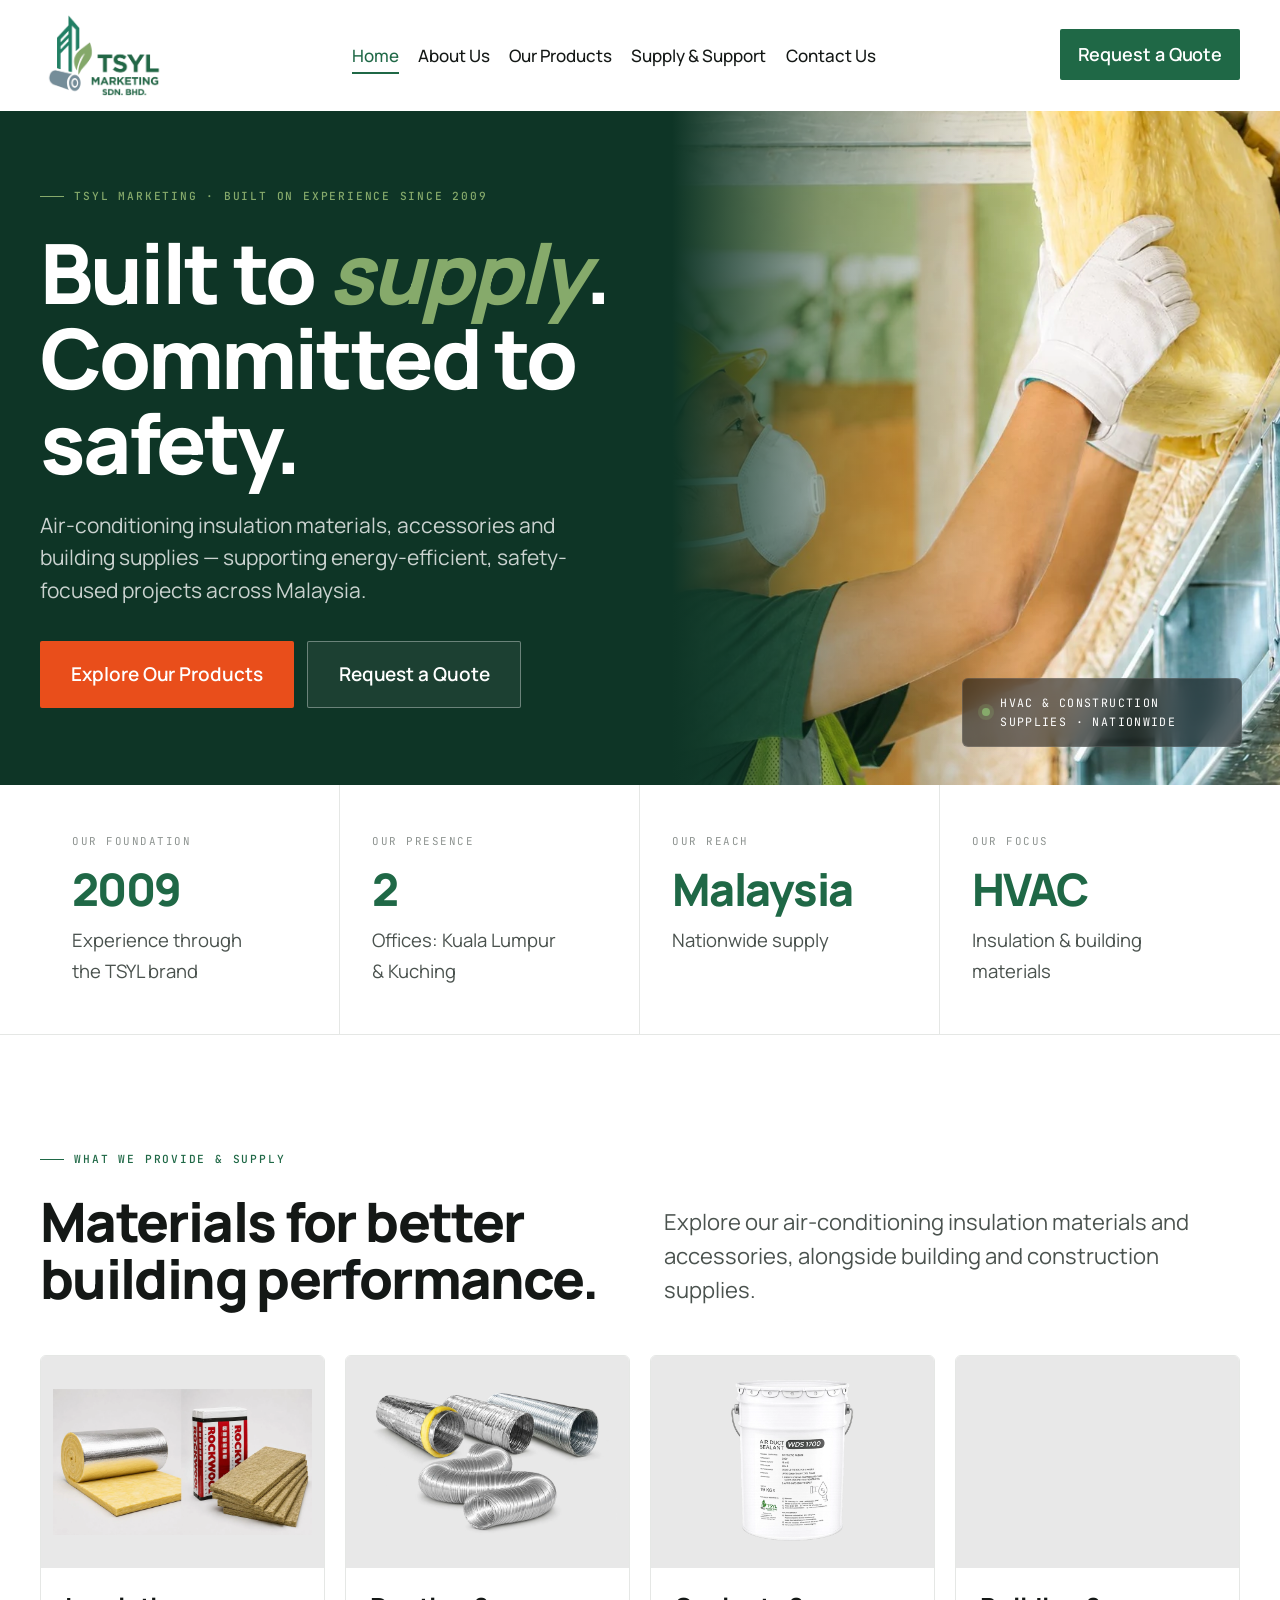
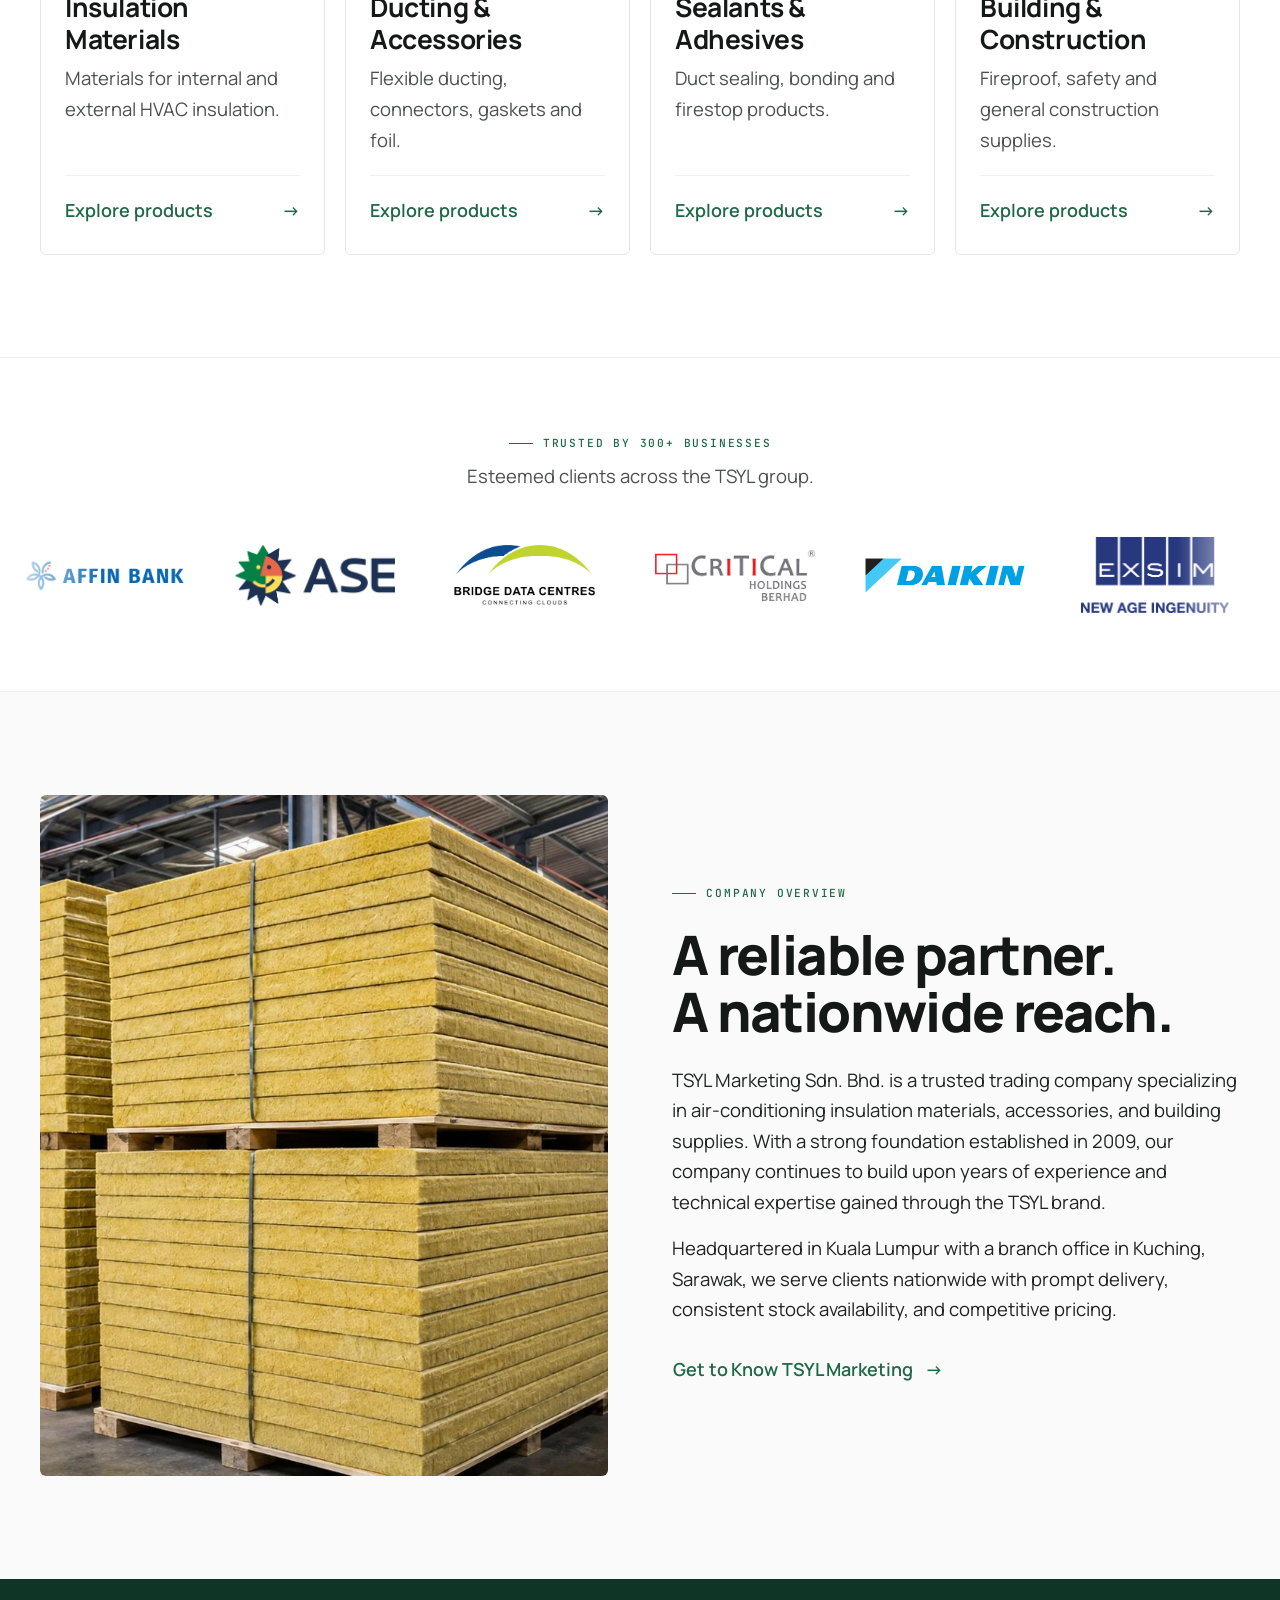
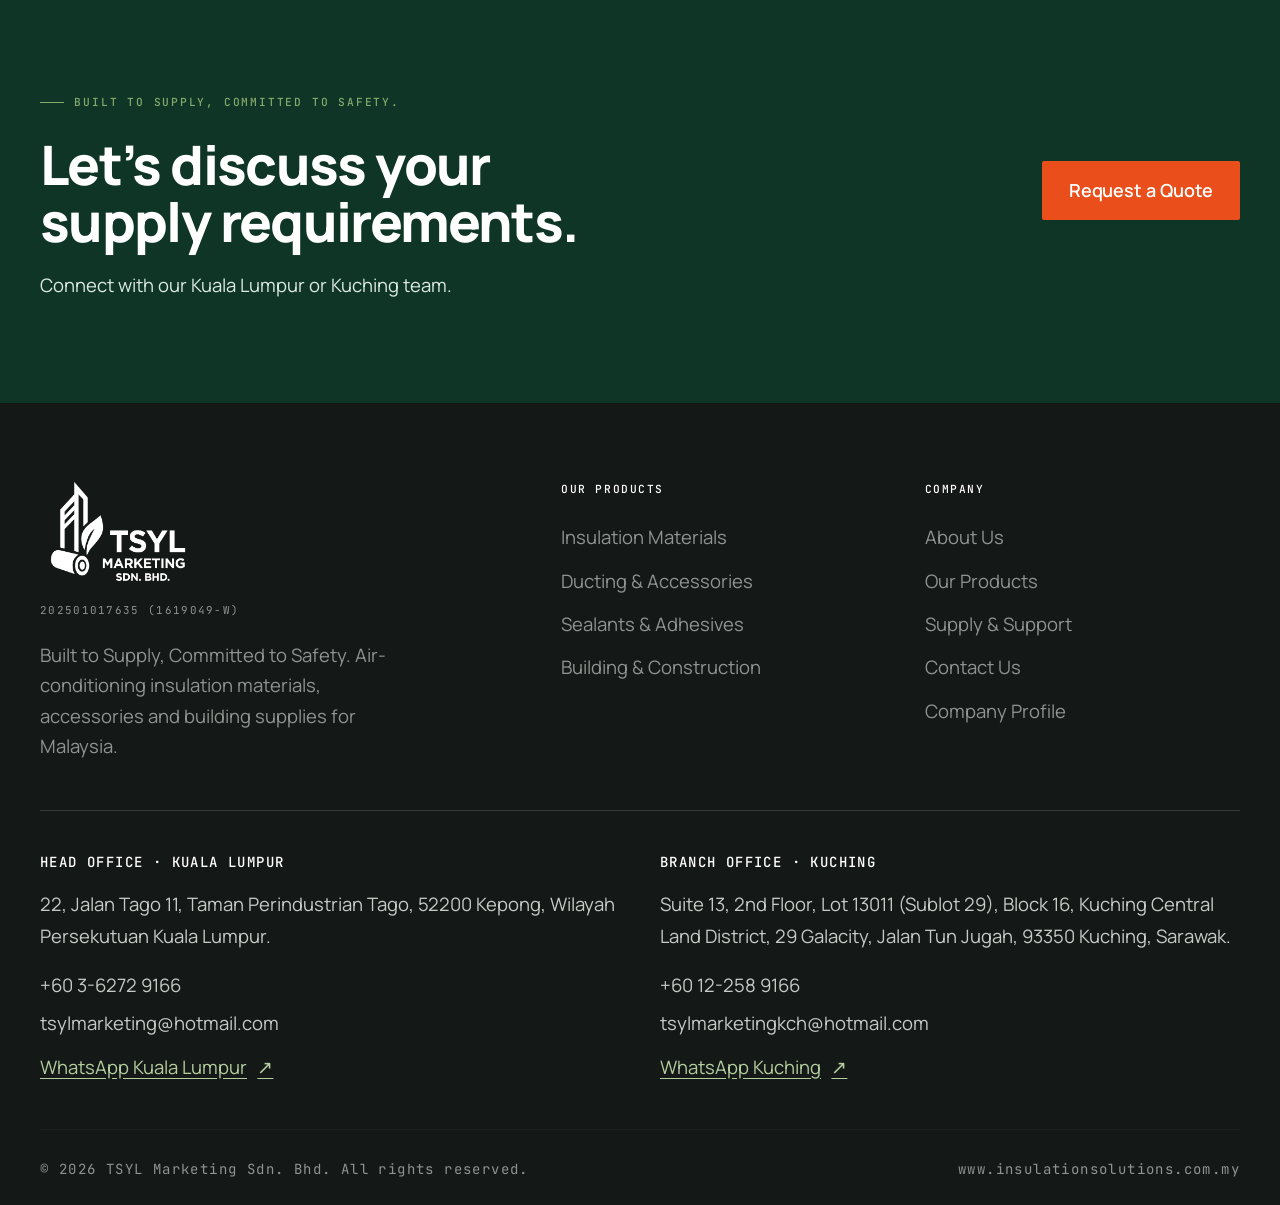
<file: index.html>
<!DOCTYPE html>
<html lang="en">
<head>
<meta charset="UTF-8">
<meta name="viewport" content="width=device-width, initial-scale=1.0">
<title>Air-Conditioning Insulation &amp; Building Supplies | TSYL Marketing Sdn. Bhd.</title>
<meta name="description" content="TSYL Marketing supplies HVAC insulation materials, accessories, sealants and building materials nationwide from Kuala Lumpur and Kuching.">
<meta name="theme-color" content="#1F6846">
<link rel="icon" href="assets/img/marketing-logo.png">
<link rel="preconnect" href="https://fonts.googleapis.com">
<link rel="preconnect" href="https://fonts.gstatic.com" crossorigin>
<link href="https://fonts.googleapis.com/css2?family=JetBrains+Mono:wght@400;500&amp;family=Manrope:wght@300;400;500;600;700;800&amp;display=swap" rel="stylesheet">
<link rel="stylesheet" href="assets/css/styles.css">
</head>
<body>
<a class="skip-link" href="#main">Skip to content</a>
<nav class="nav" aria-label="Main navigation">
<div class="nav-inner">
<a href="index.html" class="nav-logo" aria-label="TSYL Marketing home">
<img src="assets/img/marketing-logo.png" alt="TSYL Marketing Sdn. Bhd." width="1000" height="726">
</a>
<ul class="nav-links">
<li>
<a href="index.html" class="nav-link active" aria-current="page">Home</a>
</li>
<li>
<a href="about.html" class="nav-link ">About Us</a>
</li>
<li>
<a href="products.html" class="nav-link ">Our Products</a>
</li>
<li>
<a href="services.html" class="nav-link ">Supply &amp; Support</a>
</li>
<li>
<a href="contact.html" class="nav-link ">Contact Us</a>
</li>
</ul>
<div class="nav-cta-wrap">
<a href="contact.html" class="btn btn-primary btn-sm">Request a Quote</a>
</div>
<button class="nav-toggle" aria-label="Open navigation menu" aria-expanded="false" aria-controls="mobile-menu">
<span>
</span>
<span>
</span>
<span>
</span>
</button>
</div>
</nav>
<div class="nav-drawer" id="mobile-menu" aria-hidden="true" inert>
<ul class="nav-links">
<li>
<a href="index.html" class="nav-link active" aria-current="page">Home</a>
</li>
<li>
<a href="about.html" class="nav-link ">About Us</a>
</li>
<li>
<a href="products.html" class="nav-link ">Our Products</a>
</li>
<li>
<a href="services.html" class="nav-link ">Supply &amp; Support</a>
</li>
<li>
<a href="contact.html" class="nav-link ">Contact Us</a>
</li>
</ul>
<div class="nav-cta-wrap">
<a href="contact.html" class="btn btn-primary">Request a Quote</a>
<a href="https://api.whatsapp.com/send?phone=60124489166" class="btn btn-outline" target="_blank" rel="noopener noreferrer">WhatsApp</a>
</div>
</div>
<main id="main">
<section class="hero">
<div class="hero-inner">
<div class="hero-text">
<div class="eyebrow on-dark">TSYL Marketing · Built on experience since 2009</div>
<h1>Built to <span class="italic">supply</span>.<br>Committed to safety.</h1>
<p class="hero-sub">Air-conditioning insulation materials, accessories and building supplies — supporting energy-efficient, safety-focused projects across Malaysia.</p>
<div class="hero-actions">
<a href="products.html" class="btn btn-orange btn-lg">Explore Our Products</a>
<a href="contact.html" class="btn btn-outline-light btn-lg">Request a Quote</a>
</div>
</div>
<div class="hero-media">
<img src="assets/img/profile/hero.webp" alt="Insulation installation featured in the TSYL Marketing company profile" class="" loading="eager" decoding="async" width="1600" height="900">
<div class="hero-tag">HVAC &amp; construction supplies · Nationwide</div>
</div>
</div>
</section>
<section class="stats-band">
<div class="container">
<div class="stats-grid">
<div class="stat-cell">
<div class="stat-eyebrow">Our foundation</div>
<div class="stat-num">2009</div>
<div class="stat-label">Experience through the TSYL brand</div>
</div>
<div class="stat-cell">
<div class="stat-eyebrow">Our presence</div>
<div class="stat-num">2</div>
<div class="stat-label">Offices: Kuala Lumpur &amp; Kuching</div>
</div>
<div class="stat-cell">
<div class="stat-eyebrow">Our reach</div>
<div class="stat-num">Malaysia</div>
<div class="stat-label">Nationwide supply</div>
</div>
<div class="stat-cell">
<div class="stat-eyebrow">Our focus</div>
<div class="stat-num">HVAC</div>
<div class="stat-label">Insulation &amp; building materials</div>
</div>
</div>
</div>
</section>
<section class="section ">
<div class="container">
<div class="products-header">
<div>
<div class="eyebrow mb-3">What We Provide &amp; Supply</div>
<h2>Materials for better<br>building performance.</h2>
</div>
<p class="lead">Explore our air-conditioning insulation materials and accessories, alongside building and construction supplies.</p>
</div>
<div class="products-grid">
<a class="product-card" href="products.html#thermal">
<div class="pc-media">
<img src="assets/img/profile/fiberglass-rockwool.webp" alt="Insulation Materials" class="" loading="lazy" decoding="async" width="1600" height="900">
</div>
<div class="pc-body">
<h3>Insulation Materials</h3>
<p>Materials for internal and external HVAC insulation.</p>
<span class="pc-cta">Explore products <span aria-hidden="true">→</span>
</span>
</div>
</a>
<a class="product-card" href="products.html#accessories">
<div class="pc-media">
<img src="assets/img/profile/ducts.webp" alt="Ducting &amp; Accessories" class="" loading="lazy" decoding="async" width="1600" height="900">
</div>
<div class="pc-body">
<h3>Ducting &amp; Accessories</h3>
<p>Flexible ducting, connectors, gaskets and foil.</p>
<span class="pc-cta">Explore products <span aria-hidden="true">→</span>
</span>
</div>
</a>
<a class="product-card" href="products.html#sealants">
<div class="pc-media">
<img src="assets/img/profile/wds1700-cutout-480.webp" alt="Sealants &amp; Adhesives" class="" loading="lazy" decoding="async" srcset="assets/img/profile/wds1700-cutout-480.webp 480w, assets/img/profile/wds1700-cutout.webp 882w" sizes="(max-width: 600px) calc(100vw - 40px), (max-width: 1000px) 45vw, 400px" width="882" height="1234">
</div>
<div class="pc-body">
<h3>Sealants &amp; Adhesives</h3>
<p>Duct sealing, bonding and firestop products.</p>
<span class="pc-cta">Explore products <span aria-hidden="true">→</span>
</span>
</div>
</a>
<a class="product-card" href="products.html#building">
<div class="pc-media">
<img src="assets/img/profile/construction.webp" alt="Building &amp; Construction" class="" loading="lazy" decoding="async" width="1600" height="900">
</div>
<div class="pc-body">
<h3>Building &amp; Construction</h3>
<p>Fireproof, safety and general construction supplies.</p>
<span class="pc-cta">Explore products <span aria-hidden="true">→</span>
</span>
</div>
</a>
</div>
</div>
</section>
<section class="trust-band" aria-label="Our clients">
<div class="container trust-heading">
<div>
<div class="eyebrow">Trusted by 300+ Businesses</div>
<p>Esteemed clients across the TSYL group.</p>
</div>
</div>
<div class="marquee">
<div class="marquee-track">
<div class="logo-group">
<div class="client-logo">
<img src="assets/img/clients/affin.png" alt="Affin Bank" width="1600" height="306" loading="lazy">
</div>
<div class="client-logo">
<img src="assets/img/clients/ase.png" alt="ASE" width="1305" height="496" loading="lazy">
</div>
<div class="client-logo">
<img src="assets/img/clients/bridge-data.png" alt="Bridge Data Centres" width="1600" height="834" loading="lazy">
</div>
<div class="client-logo">
<img src="assets/img/clients/critical-berhad.png" alt="Critical Berhad" width="398" height="127" loading="lazy">
</div>
<div class="client-logo">
<img src="assets/img/clients/daikin.png" alt="Daikin" width="1280" height="276" loading="lazy">
</div>
<div class="client-logo">
<img src="assets/img/clients/exsim.png" alt="Exsim" width="300" height="155" loading="lazy">
</div>
<div class="client-logo">
<img src="assets/img/clients/finas.jpg" alt="FINAS" width="1000" height="548" loading="lazy">
</div>
<div class="client-logo">
<img src="assets/img/clients/gamuda.png" alt="Gamuda" width="1600" height="461" loading="lazy">
</div>
<div class="client-logo">
<img src="assets/img/clients/greatech.png" alt="Greatech" width="1540" height="528" loading="lazy">
</div>
<div class="client-logo">
<img src="assets/img/clients/infineon.png" alt="Infineon" width="338" height="149" loading="lazy">
</div>
<div class="client-logo">
<img src="assets/img/clients/ijm.png" alt="IJM" width="257" height="257" loading="lazy">
</div>
<div class="client-logo">
<img src="assets/img/clients/intel.webp" alt="Intel" width="866" height="650" loading="lazy">
</div>
<div class="client-logo">
<img src="assets/img/clients/IOI.png" alt="IOI" width="1200" height="910" loading="lazy">
</div>
<div class="client-logo">
<img src="assets/img/clients/Jabil_Circuit_Logo.svg.png" alt="Jabil" width="1280" height="218" loading="lazy">
</div>
<div class="client-logo">
<img src="assets/img/clients/marriott.png" alt="Marriott" width="253" height="199" loading="lazy">
</div>
<div class="client-logo">
<img src="assets/img/clients/megatara.jpg" alt="Megatara" width="321" height="90" loading="lazy">
</div>
<div class="client-logo">
<img src="assets/img/clients/mrt.png" alt="MRT" width="300" height="134" loading="lazy">
</div>
<div class="client-logo">
<img src="assets/img/clients/msia-airport.png" alt="Malaysia Airports" width="1200" height="475" loading="lazy">
</div>
<div class="client-logo">
<img src="assets/img/clients/NP1U_crest-builder-holdings-berhad-1.jpg" alt="Crest Builder Holdings Berhad" width="1000" height="525" loading="lazy">
</div>
<div class="client-logo">
<img src="assets/img/clients/pavilion.png" alt="Pavilion" width="336" height="90" loading="lazy">
</div>
<div class="client-logo">
<img src="assets/img/clients/Texas-instrument.png" alt="Texas Instruments" width="370" height="136" loading="lazy">
</div>
<div class="client-logo">
<img src="assets/img/clients/TRX.jpg" alt="TRX" width="320" height="320" loading="lazy">
</div>
<div class="client-logo">
<img src="assets/img/clients/uob.png" alt="UOB" width="1600" height="452" loading="lazy">
</div>
</div>
<div class="logo-group" aria-hidden="true">
<div class="client-logo">
<img src="assets/img/clients/affin.png" alt="" data-client="Affin Bank" width="1600" height="306" loading="lazy">
</div>
<div class="client-logo">
<img src="assets/img/clients/ase.png" alt="" data-client="ASE" width="1305" height="496" loading="lazy">
</div>
<div class="client-logo">
<img src="assets/img/clients/bridge-data.png" alt="" data-client="Bridge Data Centres" width="1600" height="834" loading="lazy">
</div>
<div class="client-logo">
<img src="assets/img/clients/critical-berhad.png" alt="" data-client="Critical Berhad" width="398" height="127" loading="lazy">
</div>
<div class="client-logo">
<img src="assets/img/clients/daikin.png" alt="" data-client="Daikin" width="1280" height="276" loading="lazy">
</div>
<div class="client-logo">
<img src="assets/img/clients/exsim.png" alt="" data-client="Exsim" width="300" height="155" loading="lazy">
</div>
<div class="client-logo">
<img src="assets/img/clients/finas.jpg" alt="" data-client="FINAS" width="1000" height="548" loading="lazy">
</div>
<div class="client-logo">
<img src="assets/img/clients/gamuda.png" alt="" data-client="Gamuda" width="1600" height="461" loading="lazy">
</div>
<div class="client-logo">
<img src="assets/img/clients/greatech.png" alt="" data-client="Greatech" width="1540" height="528" loading="lazy">
</div>
<div class="client-logo">
<img src="assets/img/clients/infineon.png" alt="" data-client="Infineon" width="338" height="149" loading="lazy">
</div>
<div class="client-logo">
<img src="assets/img/clients/ijm.png" alt="" data-client="IJM" width="257" height="257" loading="lazy">
</div>
<div class="client-logo">
<img src="assets/img/clients/intel.webp" alt="" data-client="Intel" width="866" height="650" loading="lazy">
</div>
<div class="client-logo">
<img src="assets/img/clients/IOI.png" alt="" data-client="IOI" width="1200" height="910" loading="lazy">
</div>
<div class="client-logo">
<img src="assets/img/clients/Jabil_Circuit_Logo.svg.png" alt="" data-client="Jabil" width="1280" height="218" loading="lazy">
</div>
<div class="client-logo">
<img src="assets/img/clients/marriott.png" alt="" data-client="Marriott" width="253" height="199" loading="lazy">
</div>
<div class="client-logo">
<img src="assets/img/clients/megatara.jpg" alt="" data-client="Megatara" width="321" height="90" loading="lazy">
</div>
<div class="client-logo">
<img src="assets/img/clients/mrt.png" alt="" data-client="MRT" width="300" height="134" loading="lazy">
</div>
<div class="client-logo">
<img src="assets/img/clients/msia-airport.png" alt="" data-client="Malaysia Airports" width="1200" height="475" loading="lazy">
</div>
<div class="client-logo">
<img src="assets/img/clients/NP1U_crest-builder-holdings-berhad-1.jpg" alt="" data-client="Crest Builder Holdings Berhad" width="1000" height="525" loading="lazy">
</div>
<div class="client-logo">
<img src="assets/img/clients/pavilion.png" alt="" data-client="Pavilion" width="336" height="90" loading="lazy">
</div>
<div class="client-logo">
<img src="assets/img/clients/Texas-instrument.png" alt="" data-client="Texas Instruments" width="370" height="136" loading="lazy">
</div>
<div class="client-logo">
<img src="assets/img/clients/TRX.jpg" alt="" data-client="TRX" width="320" height="320" loading="lazy">
</div>
<div class="client-logo">
<img src="assets/img/clients/uob.png" alt="" data-client="UOB" width="1600" height="452" loading="lazy">
</div>
</div>
</div>
</div>
</section>
<section class="section bg-gray">
<div class="container">
<div class="split">
<div class="split-media">
<img src="assets/img/profile/warehouse.webp" alt="Insulation stock shown in the company profile" class="" loading="lazy" decoding="async" width="1600" height="900">
</div>
<div class="split-text">
<div class="eyebrow">Company Overview</div>
<h2>A reliable partner.<br>A nationwide reach.</h2>
<p>TSYL Marketing Sdn. Bhd. is a trusted trading company specializing in air-conditioning insulation materials, accessories, and building supplies. With a strong foundation established in 2009, our company continues to build upon years of experience and technical expertise gained through the TSYL brand.</p>
<p>Headquartered in Kuala Lumpur with a branch office in Kuching, Sarawak, we serve clients nationwide with prompt delivery, consistent stock availability, and competitive pricing.</p>
<a href="about.html" class="btn btn-ghost">Get to Know TSYL Marketing</a>
</div>
</div>
</div>
</section>
<section class="section bg-dark">
<div class="container">
<div class="cta-content">
<div>
<div class="eyebrow on-dark mb-3">Built to Supply, Committed to Safety.</div>
<h2>Let’s discuss your<br>supply requirements.</h2>
<p>Connect with our Kuala Lumpur or Kuching team.</p>
</div>
<a href="contact.html" class="btn btn-orange">Request a Quote</a>
</div>
</div>
</section>
</main>
<footer class="footer">
<div class="container">
<div class="footer-grid">
<div class="footer-brand">
<img src="assets/img/marketing-logo.png" alt="TSYL Marketing Sdn. Bhd." width="1000" height="726">
<div class="reg">202501017635 (1619049-W)</div>
<p>Built to Supply, Committed to Safety. Air-conditioning insulation materials, accessories and building supplies for Malaysia.</p>
</div>
<div class="footer-col">
<h5>Our Products</h5>
<ul>
<li>
<a href="products.html#thermal">Insulation Materials</a>
</li>
<li>
<a href="products.html#accessories">Ducting &amp; Accessories</a>
</li>
<li>
<a href="products.html#sealants">Sealants &amp; Adhesives</a>
</li>
<li>
<a href="products.html#building">Building &amp; Construction</a>
</li>
</ul>
</div>
<div class="footer-col">
<h5>Company</h5>
<ul>
<li>
<a href="about.html">About Us</a>
</li>
<li>
<a href="products.html">Our Products</a>
</li>
<li>
<a href="services.html">Supply &amp; Support</a>
</li>
<li>
<a href="contact.html">Contact Us</a>
</li>
<li>
<a href="assets/documents/tsyl-marketing-company-profile.pdf" target="_blank" rel="noopener noreferrer">Company Profile</a>
</li>
</ul>
</div>
</div>
<div class="footer-offices" aria-label="Our offices">
<section class="footer-office" aria-labelledby="footer-kl"><h5 id="footer-kl">Head Office · Kuala Lumpur</h5><address>22, Jalan Tago 11, Taman Perindustrian Tago, 52200 Kepong, Wilayah Persekutuan Kuala Lumpur.</address><div class="footer-office-contact"><a href="tel:+60362729166" target="_blank" rel="noopener noreferrer">+60 3-6272 9166</a><a href="mailto:tsylmarketing@hotmail.com" target="_blank" rel="noopener noreferrer">tsylmarketing@hotmail.com</a><a href="https://api.whatsapp.com/send?phone=60124489166" class="footer-office-whatsapp" target="_blank" rel="noopener noreferrer">WhatsApp Kuala Lumpur <span aria-hidden="true">↗</span></a></div></section>
<section class="footer-office" aria-labelledby="footer-kuching"><h5 id="footer-kuching">Branch Office · Kuching</h5><address>Suite 13, 2nd Floor, Lot 13011 (Sublot 29), Block 16, Kuching Central Land District, 29 Galacity, Jalan Tun Jugah, 93350 Kuching, Sarawak.</address><div class="footer-office-contact"><a href="tel:+60122589166" target="_blank" rel="noopener noreferrer">+60 12-258 9166</a><a href="mailto:tsylmarketingkch@hotmail.com" target="_blank" rel="noopener noreferrer">tsylmarketingkch@hotmail.com</a><a href="https://api.whatsapp.com/send?phone=60122589166" class="footer-office-whatsapp" target="_blank" rel="noopener noreferrer">WhatsApp Kuching <span aria-hidden="true">↗</span></a></div></section>
</div><div class="footer-bottom">
<div>© 2026 TSYL Marketing Sdn. Bhd. All rights reserved.</div>
<a href="https://www.insulationsolutions.com.my" target="_blank" rel="noopener noreferrer">www.insulationsolutions.com.my</a>
</div>
</div>
</footer>
<script src="assets/js/main.js">
</script>
</body>
</html>
</file>
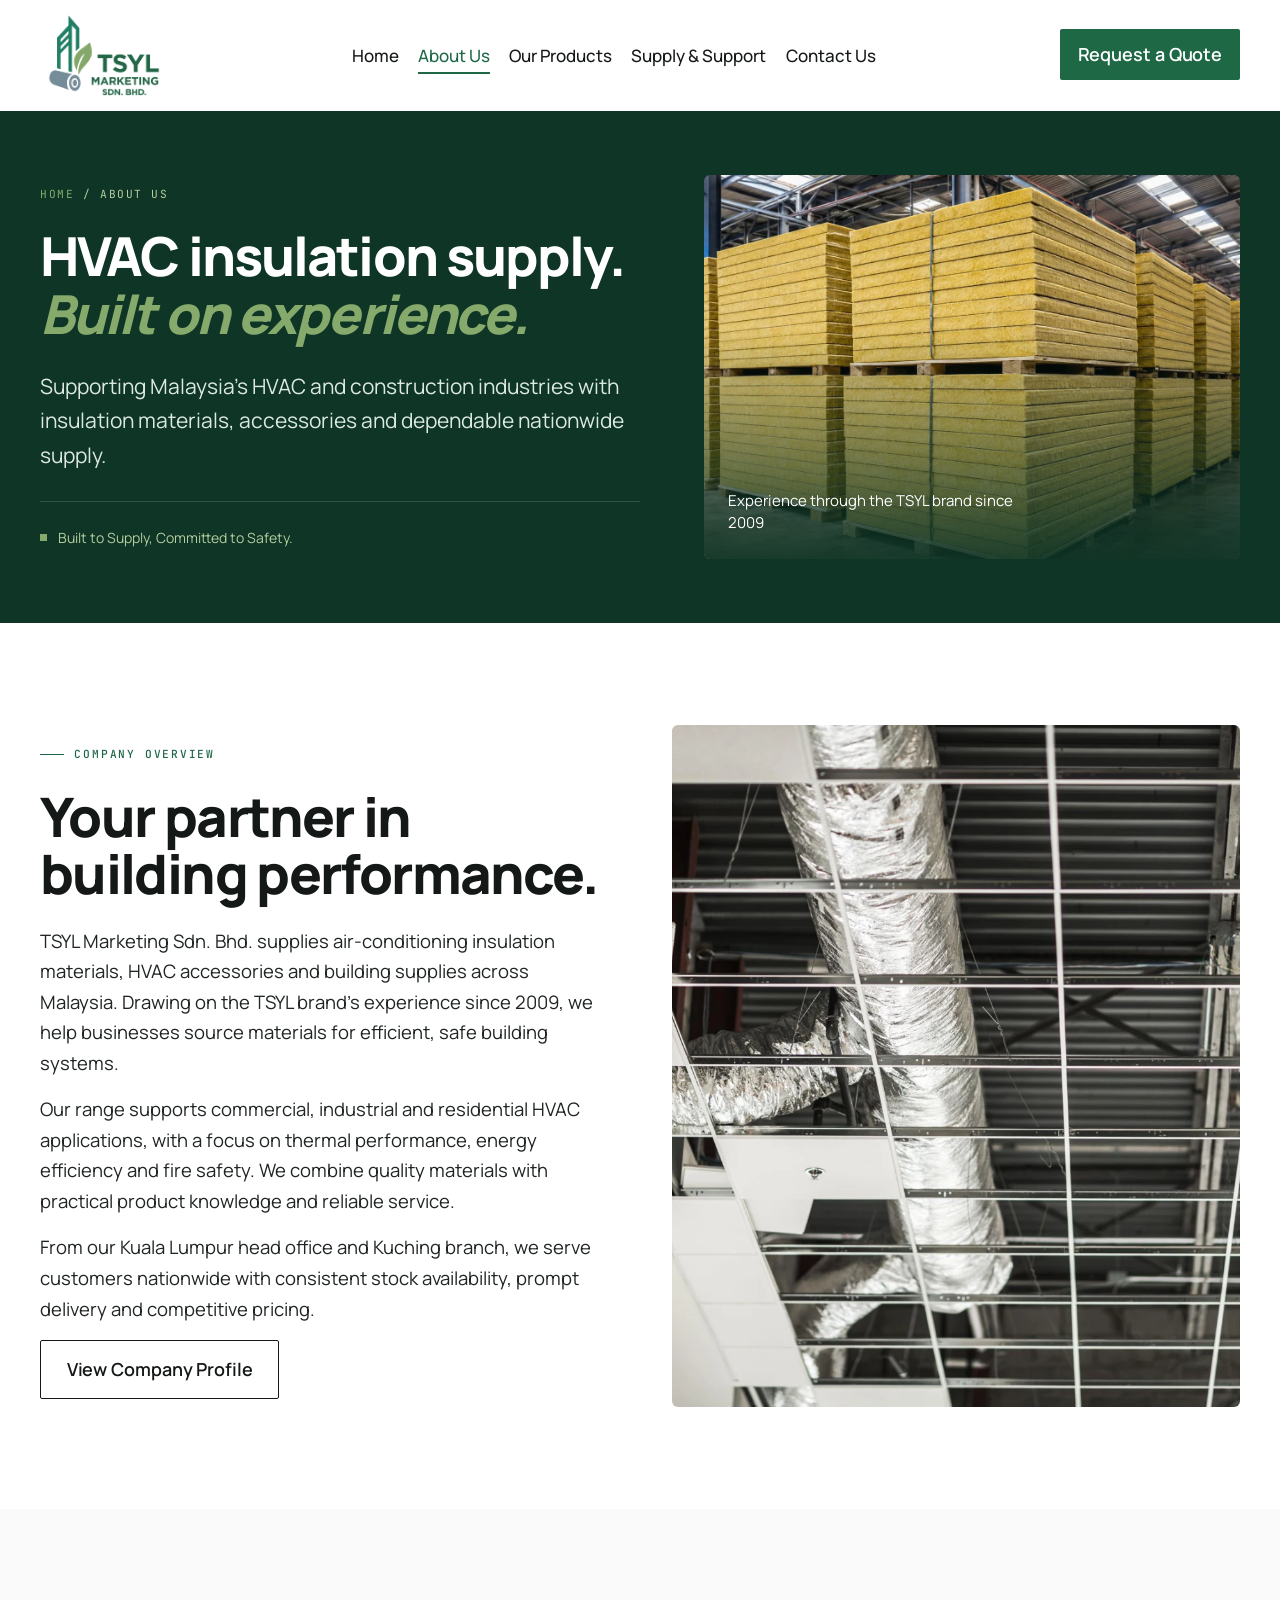
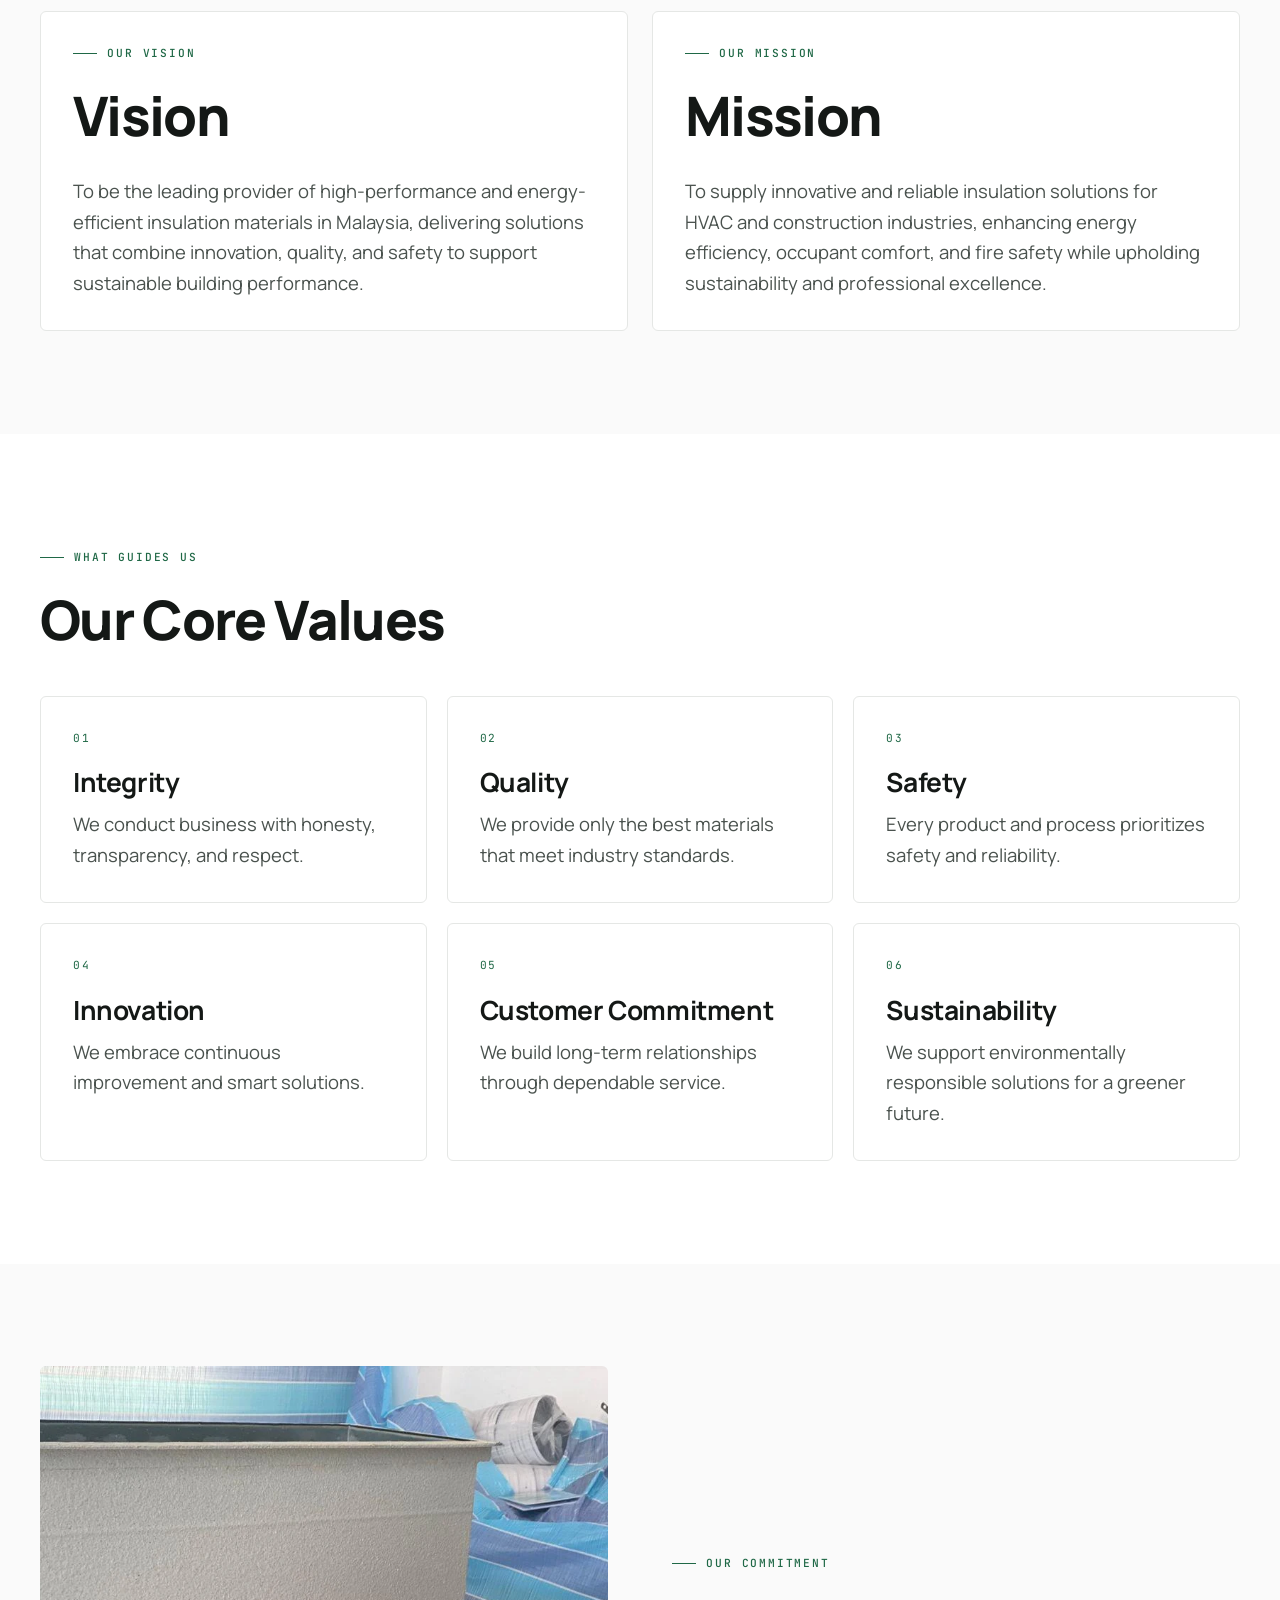
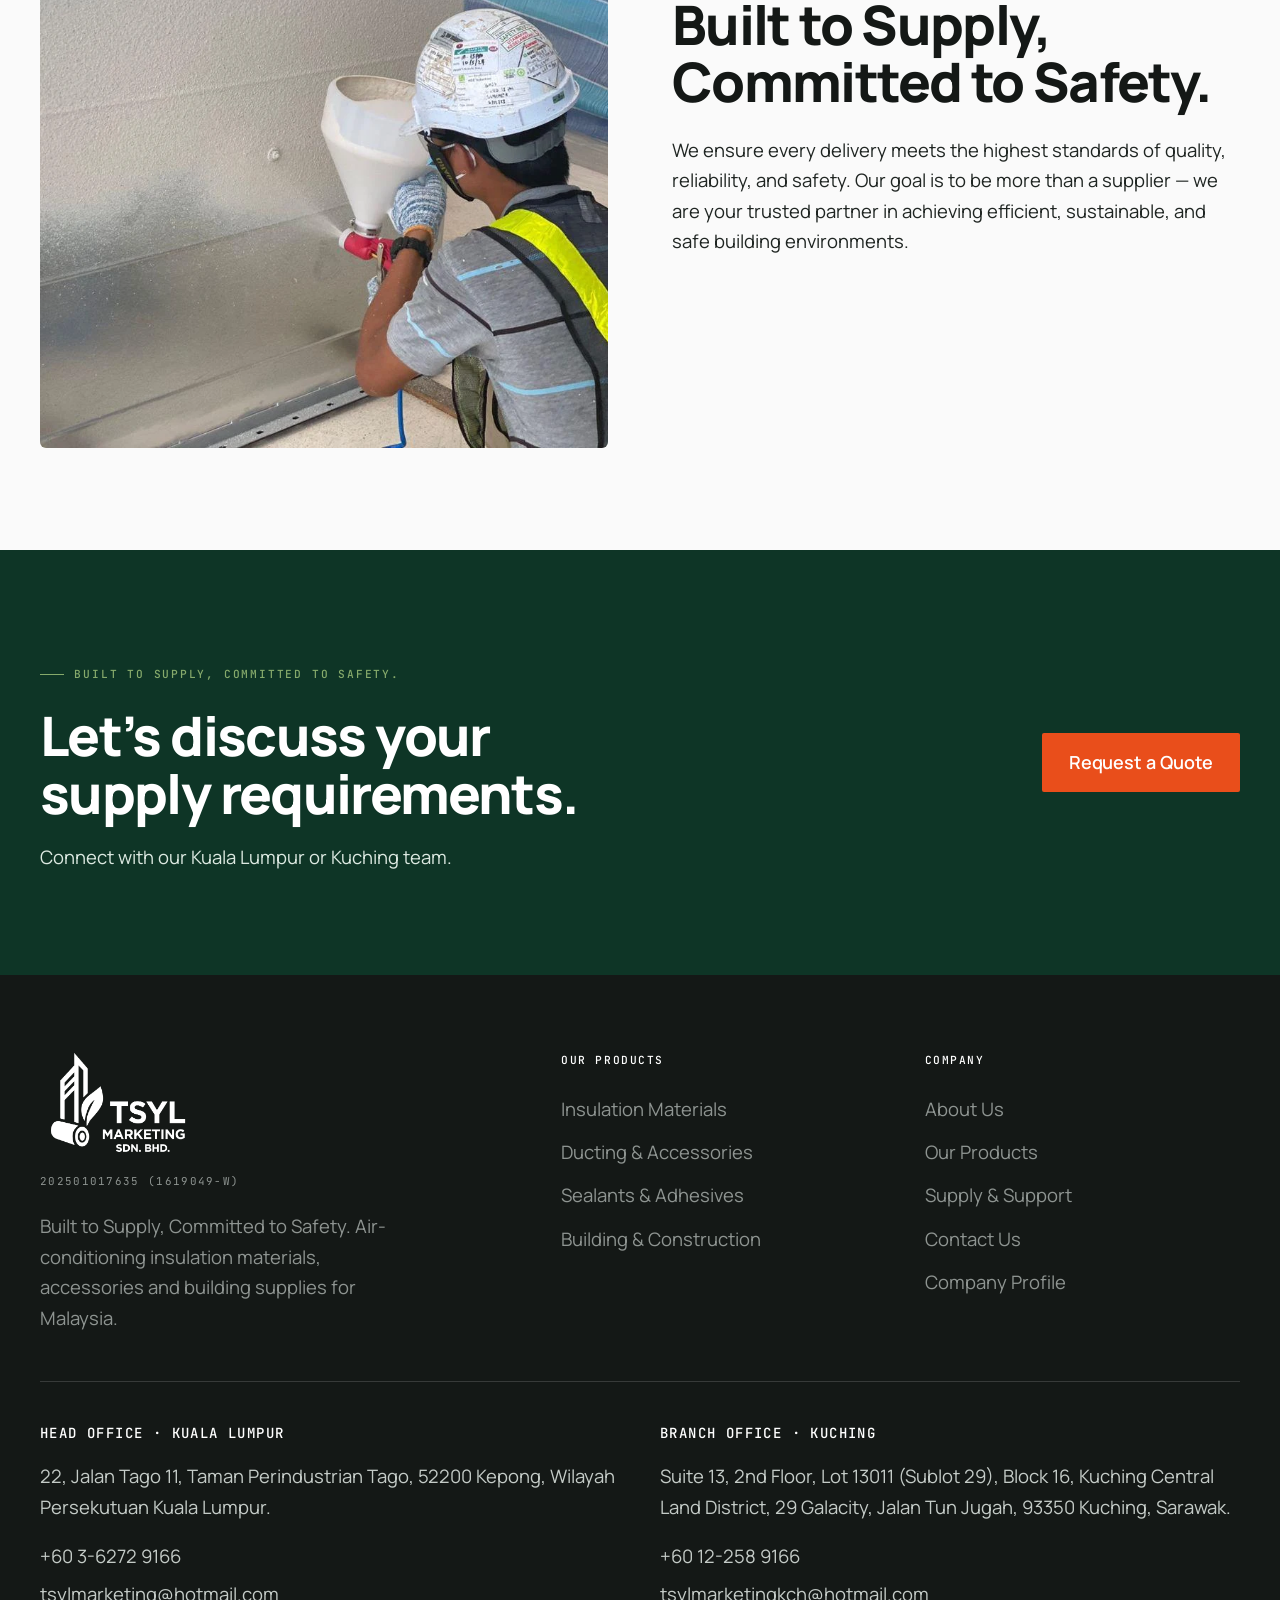
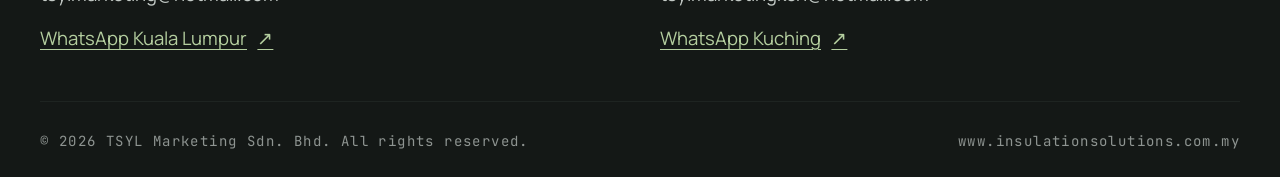
<file: about.html>
<!DOCTYPE html>
<html lang="en">
<head>
<meta charset="UTF-8">
<meta name="viewport" content="width=device-width, initial-scale=1.0">
<title>About Us | TSYL Marketing Sdn. Bhd.</title>
<meta name="description" content="TSYL Marketing supplies HVAC insulation materials, ducting accessories and building supplies across Malaysia, with offices in Kuala Lumpur and Kuching.">
<meta name="theme-color" content="#1F6846">
<link rel="icon" href="assets/img/marketing-logo.png">
<link rel="preconnect" href="https://fonts.googleapis.com">
<link rel="preconnect" href="https://fonts.gstatic.com" crossorigin>
<link href="https://fonts.googleapis.com/css2?family=JetBrains+Mono:wght@400;500&amp;family=Manrope:wght@300;400;500;600;700;800&amp;display=swap" rel="stylesheet">
<link rel="stylesheet" href="assets/css/styles.css">
</head>
<body>
<a class="skip-link" href="#main">Skip to content</a>
<nav class="nav" aria-label="Main navigation">
<div class="nav-inner">
<a href="index.html" class="nav-logo" aria-label="TSYL Marketing home">
<img src="assets/img/marketing-logo.png" alt="TSYL Marketing Sdn. Bhd." width="1000" height="726">
</a>
<ul class="nav-links">
<li>
<a href="index.html" class="nav-link ">Home</a>
</li>
<li>
<a href="about.html" class="nav-link active" aria-current="page">About Us</a>
</li>
<li>
<a href="products.html" class="nav-link ">Our Products</a>
</li>
<li>
<a href="services.html" class="nav-link ">Supply &amp; Support</a>
</li>
<li>
<a href="contact.html" class="nav-link ">Contact Us</a>
</li>
</ul>
<div class="nav-cta-wrap">
<a href="contact.html" class="btn btn-primary btn-sm">Request a Quote</a>
</div>
<button class="nav-toggle" aria-label="Open navigation menu" aria-expanded="false" aria-controls="mobile-menu">
<span>
</span>
<span>
</span>
<span>
</span>
</button>
</div>
</nav>
<div class="nav-drawer" id="mobile-menu" aria-hidden="true" inert>
<ul class="nav-links">
<li>
<a href="index.html" class="nav-link ">Home</a>
</li>
<li>
<a href="about.html" class="nav-link active" aria-current="page">About Us</a>
</li>
<li>
<a href="products.html" class="nav-link ">Our Products</a>
</li>
<li>
<a href="services.html" class="nav-link ">Supply &amp; Support</a>
</li>
<li>
<a href="contact.html" class="nav-link ">Contact Us</a>
</li>
</ul>
<div class="nav-cta-wrap">
<a href="contact.html" class="btn btn-primary">Request a Quote</a>
<a href="https://api.whatsapp.com/send?phone=60124489166" class="btn btn-outline" target="_blank" rel="noopener noreferrer">WhatsApp</a>
</div>
</div>
<main id="main">
<section class="page-hero">
<div class="container page-hero-grid">
<div class="page-hero-copy"><div class="breadcrumb"><a href="index.html">Home</a> / About Us</div>
<h1>HVAC insulation supply.<br><span class="italic">Built on experience.</span></h1><p class="page-hero-description">Supporting Malaysia’s HVAC and construction industries with insulation materials, accessories and dependable nationwide supply.</p>
<div class="page-hero-rule"><span></span>Built to Supply, Committed to Safety.</div></div>
<figure class="page-hero-visual"><img src="assets/img/profile/warehouse.webp" alt="Insulation materials in the warehouse" fetchpriority="high" width="1600" height="900"><figcaption>Experience through the TSYL brand since 2009</figcaption></figure>
</div></section>
<section class="section ">
<div class="container">
<div class="split">
<div class="split-text">
<div class="eyebrow">Company Overview</div>
<h2>Your partner in<br>building performance.</h2>
<p>TSYL Marketing Sdn. Bhd. supplies air-conditioning insulation materials, HVAC accessories and building supplies across Malaysia. Drawing on the TSYL brand’s experience since 2009, we help businesses source materials for efficient, safe building systems.</p>
<p>Our range supports commercial, industrial and residential HVAC applications, with a focus on thermal performance, energy efficiency and fire safety. We combine quality materials with practical product knowledge and reliable service.</p>
<p>From our Kuala Lumpur head office and Kuching branch, we serve customers nationwide with consistent stock availability, prompt delivery and competitive pricing.</p>
<a href="assets/documents/tsyl-marketing-company-profile.pdf" target="_blank" rel="noopener noreferrer" class="btn btn-outline">View Company Profile</a>
</div>
<div class="split-media">
<img src="assets/img/profile/ductwork.webp" alt="HVAC duct installation from the company profile" class="" loading="lazy" decoding="async" width="1600" height="1066">
</div>
</div>
</div>
</section>
<section class="section bg-gray">
<div class="container">
<div class="two-column">
<article class="value-card">
<div class="eyebrow mb-3">Our Vision</div>
<h2>Vision</h2>
<p class="mt-4">To be the leading provider of high-performance and energy-efficient insulation materials in Malaysia, delivering solutions that combine innovation, quality, and safety to support sustainable building performance.</p>
</article>
<article class="value-card">
<div class="eyebrow mb-3">Our Mission</div>
<h2>Mission</h2>
<p class="mt-4">To supply innovative and reliable insulation solutions for HVAC and construction industries, enhancing energy efficiency, occupant comfort, and fire safety while upholding sustainability and professional excellence.</p>
</article>
</div>
</div>
</section>
<section class="section ">
<div class="container">
<div class="eyebrow mb-3">What Guides Us</div>
<h2>Our Core Values</h2>
<div class="values-grid">
<article class="value-card">
<div class="vc-num">01</div>
<h3>Integrity</h3>
<p>We conduct business with honesty, transparency, and respect.</p>
</article>
<article class="value-card">
<div class="vc-num">02</div>
<h3>Quality</h3>
<p>We provide only the best materials that meet industry standards.</p>
</article>
<article class="value-card">
<div class="vc-num">03</div>
<h3>Safety</h3>
<p>Every product and process prioritizes safety and reliability.</p>
</article>
<article class="value-card">
<div class="vc-num">04</div>
<h3>Innovation</h3>
<p>We embrace continuous improvement and smart solutions.</p>
</article>
<article class="value-card">
<div class="vc-num">05</div>
<h3>Customer Commitment</h3>
<p>We build long-term relationships through dependable service.</p>
</article>
<article class="value-card">
<div class="vc-num">06</div>
<h3>Sustainability</h3>
<p>We support environmentally responsible solutions for a greener future.</p>
</article>
</div>
</div>
</section>
<section class="section bg-gray">
<div class="container">
<div class="split">
<div class="split-media">
<img src="assets/img/profile/commitment.webp" alt="Insulation work featured in the company profile" class="" loading="lazy" decoding="async" width="1280" height="960">
</div>
<div class="split-text">
<div class="eyebrow">Our Commitment</div>
<h2>Built to Supply,<br>Committed to Safety.</h2>
<p>We ensure every delivery meets the highest standards of quality, reliability, and safety. Our goal is to be more than a supplier — we are your trusted partner in achieving efficient, sustainable, and safe building environments.</p>
</div>
</div>
</div>
</section>
<section class="section bg-dark">
<div class="container">
<div class="cta-content">
<div>
<div class="eyebrow on-dark mb-3">Built to Supply, Committed to Safety.</div>
<h2>Let’s discuss your<br>supply requirements.</h2>
<p>Connect with our Kuala Lumpur or Kuching team.</p>
</div>
<a href="contact.html" class="btn btn-orange">Request a Quote</a>
</div>
</div>
</section>
</main>
<footer class="footer">
<div class="container">
<div class="footer-grid">
<div class="footer-brand">
<img src="assets/img/marketing-logo.png" alt="TSYL Marketing Sdn. Bhd." width="1000" height="726">
<div class="reg">202501017635 (1619049-W)</div>
<p>Built to Supply, Committed to Safety. Air-conditioning insulation materials, accessories and building supplies for Malaysia.</p>
</div>
<div class="footer-col">
<h5>Our Products</h5>
<ul>
<li>
<a href="products.html#thermal">Insulation Materials</a>
</li>
<li>
<a href="products.html#accessories">Ducting &amp; Accessories</a>
</li>
<li>
<a href="products.html#sealants">Sealants &amp; Adhesives</a>
</li>
<li>
<a href="products.html#building">Building &amp; Construction</a>
</li>
</ul>
</div>
<div class="footer-col">
<h5>Company</h5>
<ul>
<li>
<a href="about.html">About Us</a>
</li>
<li>
<a href="products.html">Our Products</a>
</li>
<li>
<a href="services.html">Supply &amp; Support</a>
</li>
<li>
<a href="contact.html">Contact Us</a>
</li>
<li>
<a href="assets/documents/tsyl-marketing-company-profile.pdf" target="_blank" rel="noopener noreferrer">Company Profile</a>
</li>
</ul>
</div>
</div>
<div class="footer-offices" aria-label="Our offices">
<section class="footer-office" aria-labelledby="footer-kl"><h5 id="footer-kl">Head Office · Kuala Lumpur</h5><address>22, Jalan Tago 11, Taman Perindustrian Tago, 52200 Kepong, Wilayah Persekutuan Kuala Lumpur.</address><div class="footer-office-contact"><a href="tel:+60362729166" target="_blank" rel="noopener noreferrer">+60 3-6272 9166</a><a href="mailto:tsylmarketing@hotmail.com" target="_blank" rel="noopener noreferrer">tsylmarketing@hotmail.com</a><a href="https://api.whatsapp.com/send?phone=60124489166" class="footer-office-whatsapp" target="_blank" rel="noopener noreferrer">WhatsApp Kuala Lumpur <span aria-hidden="true">↗</span></a></div></section>
<section class="footer-office" aria-labelledby="footer-kuching"><h5 id="footer-kuching">Branch Office · Kuching</h5><address>Suite 13, 2nd Floor, Lot 13011 (Sublot 29), Block 16, Kuching Central Land District, 29 Galacity, Jalan Tun Jugah, 93350 Kuching, Sarawak.</address><div class="footer-office-contact"><a href="tel:+60122589166" target="_blank" rel="noopener noreferrer">+60 12-258 9166</a><a href="mailto:tsylmarketingkch@hotmail.com" target="_blank" rel="noopener noreferrer">tsylmarketingkch@hotmail.com</a><a href="https://api.whatsapp.com/send?phone=60122589166" class="footer-office-whatsapp" target="_blank" rel="noopener noreferrer">WhatsApp Kuching <span aria-hidden="true">↗</span></a></div></section>
</div><div class="footer-bottom">
<div>© 2026 TSYL Marketing Sdn. Bhd. All rights reserved.</div>
<a href="https://www.insulationsolutions.com.my" target="_blank" rel="noopener noreferrer">www.insulationsolutions.com.my</a>
</div>
</div>
</footer>
<script src="assets/js/main.js">
</script>
</body>
</html>
</file>
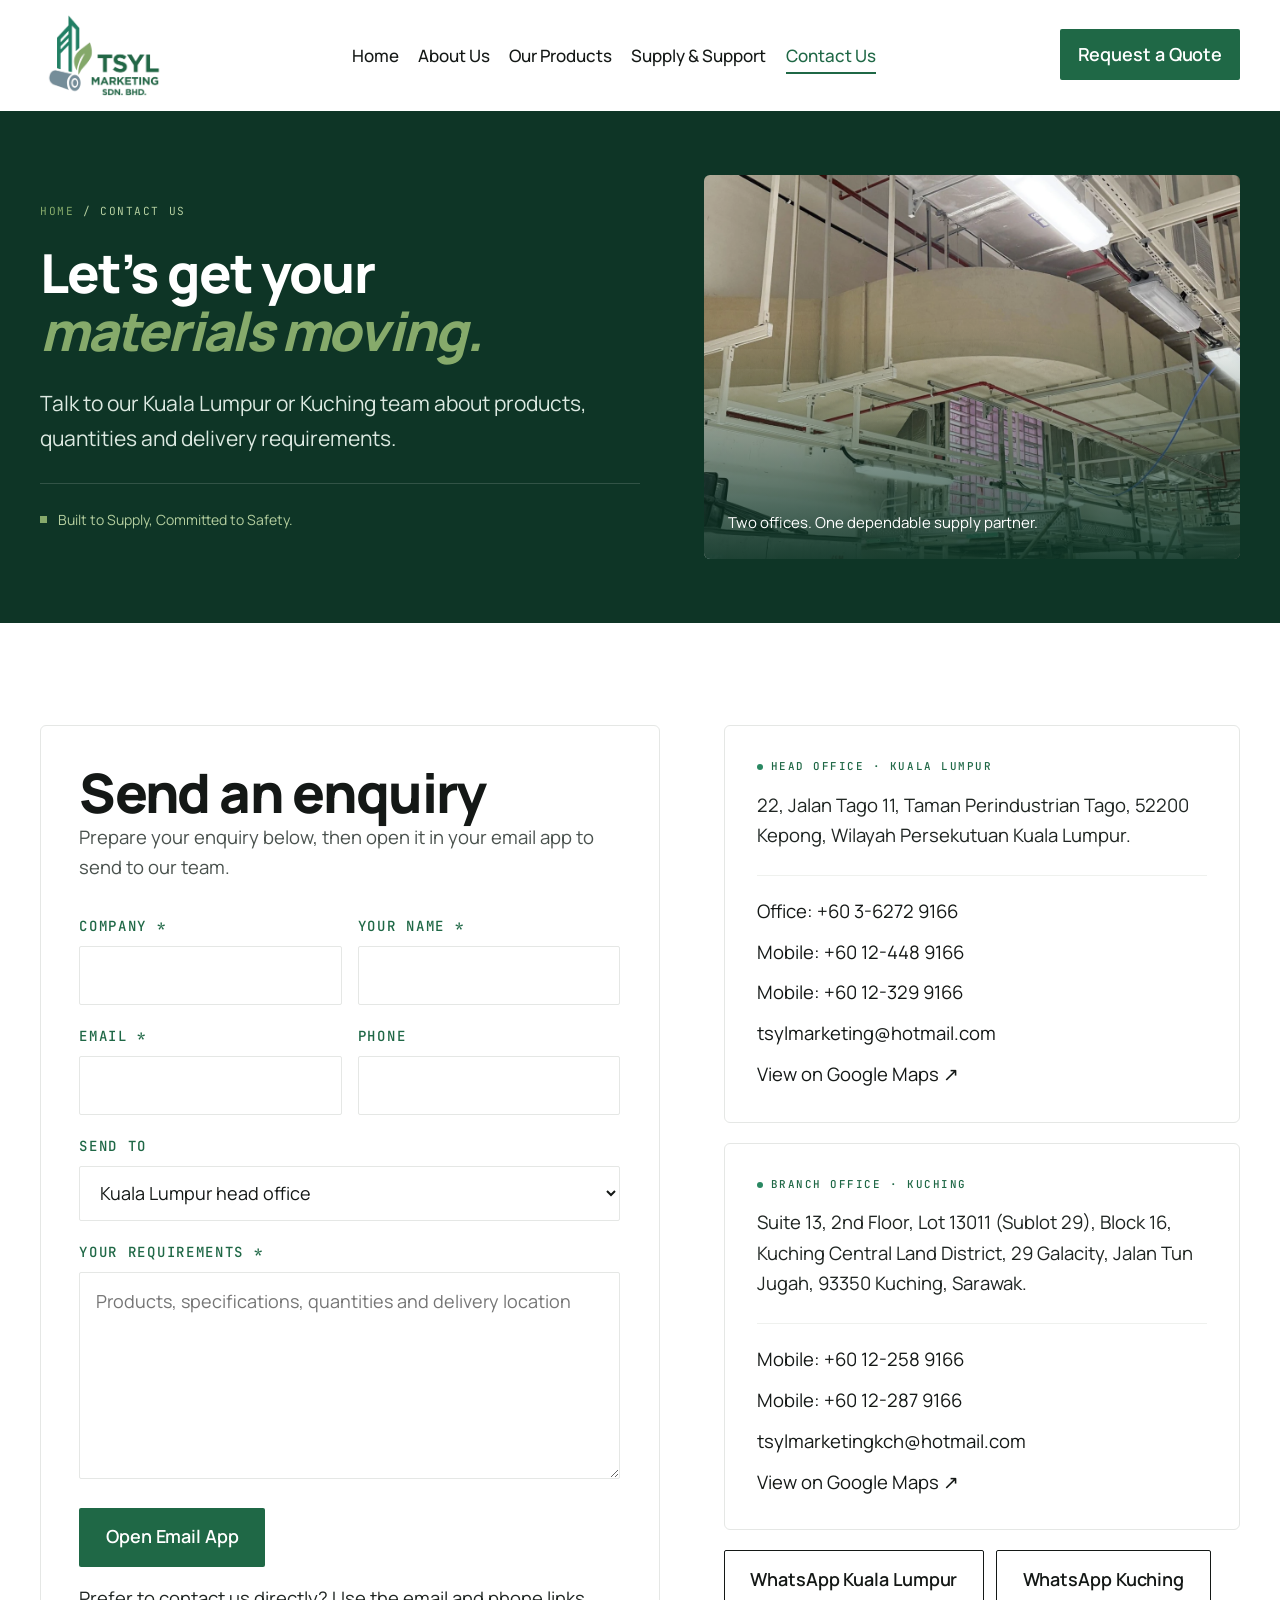
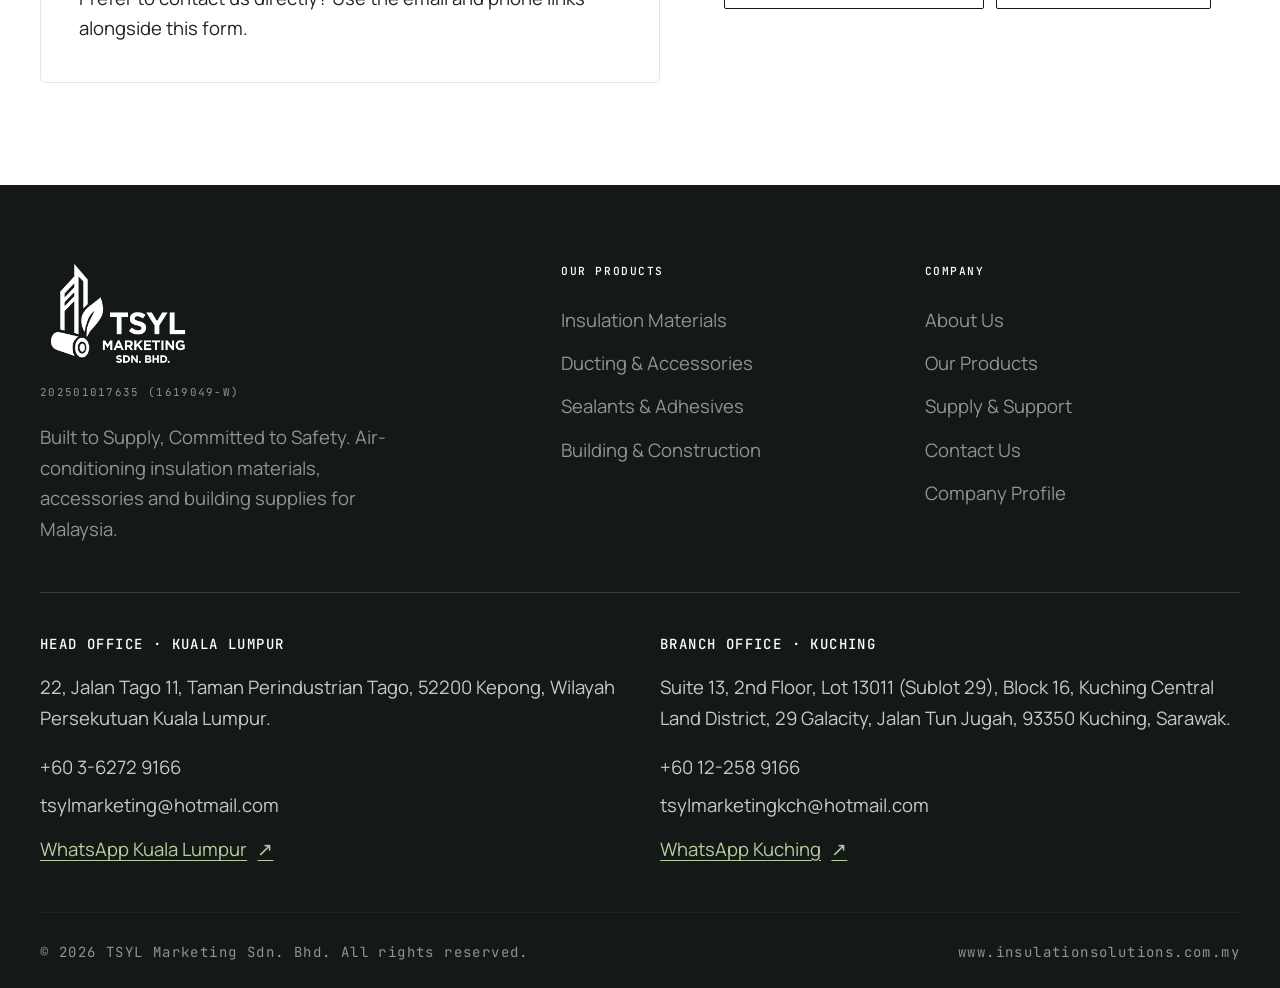
<file: contact.html>
<!DOCTYPE html>
<html lang="en">
<head>
<meta charset="UTF-8">
<meta name="viewport" content="width=device-width, initial-scale=1.0">
<title>Contact Us | TSYL Marketing Sdn. Bhd.</title>
<meta name="description" content="Contact TSYL Marketing in Kuala Lumpur and Kuching for HVAC insulation, sealants, accessories and building supply enquiries.">
<meta name="theme-color" content="#1F6846">
<link rel="icon" href="assets/img/marketing-logo.png">
<link rel="preconnect" href="https://fonts.googleapis.com">
<link rel="preconnect" href="https://fonts.gstatic.com" crossorigin>
<link href="https://fonts.googleapis.com/css2?family=JetBrains+Mono:wght@400;500&amp;family=Manrope:wght@300;400;500;600;700;800&amp;display=swap" rel="stylesheet">
<link rel="stylesheet" href="assets/css/styles.css">
</head>
<body>
<a class="skip-link" href="#main">Skip to content</a>
<nav class="nav" aria-label="Main navigation">
<div class="nav-inner">
<a href="index.html" class="nav-logo" aria-label="TSYL Marketing home">
<img src="assets/img/marketing-logo.png" alt="TSYL Marketing Sdn. Bhd." width="1000" height="726">
</a>
<ul class="nav-links">
<li>
<a href="index.html" class="nav-link ">Home</a>
</li>
<li>
<a href="about.html" class="nav-link ">About Us</a>
</li>
<li>
<a href="products.html" class="nav-link ">Our Products</a>
</li>
<li>
<a href="services.html" class="nav-link ">Supply &amp; Support</a>
</li>
<li>
<a href="contact.html" class="nav-link active" aria-current="page">Contact Us</a>
</li>
</ul>
<div class="nav-cta-wrap">
<a href="contact.html" class="btn btn-primary btn-sm">Request a Quote</a>
</div>
<button class="nav-toggle" aria-label="Open navigation menu" aria-expanded="false" aria-controls="mobile-menu">
<span>
</span>
<span>
</span>
<span>
</span>
</button>
</div>
</nav>
<div class="nav-drawer" id="mobile-menu" aria-hidden="true" inert>
<ul class="nav-links">
<li>
<a href="index.html" class="nav-link ">Home</a>
</li>
<li>
<a href="about.html" class="nav-link ">About Us</a>
</li>
<li>
<a href="products.html" class="nav-link ">Our Products</a>
</li>
<li>
<a href="services.html" class="nav-link ">Supply &amp; Support</a>
</li>
<li>
<a href="contact.html" class="nav-link active" aria-current="page">Contact Us</a>
</li>
</ul>
<div class="nav-cta-wrap">
<a href="contact.html" class="btn btn-primary">Request a Quote</a>
<a href="https://api.whatsapp.com/send?phone=60124489166" class="btn btn-outline" target="_blank" rel="noopener noreferrer">WhatsApp</a>
</div>
</div>
<main id="main">
<section class="page-hero">
<div class="container page-hero-grid">
<div class="page-hero-copy"><div class="breadcrumb"><a href="index.html">Home</a> / Contact Us</div>
<h1>Let’s get your<br><span class="italic">materials moving.</span></h1><p class="page-hero-description">Talk to our Kuala Lumpur or Kuching team about products, quantities and delivery requirements.</p>
<div class="page-hero-rule"><span></span>Built to Supply, Committed to Safety.</div></div>
<figure class="page-hero-visual"><img src="assets/img/profile/construction.webp" alt="Air-conditioning ductwork and construction materials" fetchpriority="high" width="1600" height="900"><figcaption>Two offices. One dependable supply partner.</figcaption></figure>
</div></section>
<section class="section ">
<div class="container">
<div class="contact-grid">
<div>
<form id="contact-form" class="contact-form">
<h2>Send an enquiry</h2>
<p class="form-sub">Prepare your enquiry below, then open it in your email app to send to our team.</p>
<div class="field-row">
<div class="field">
<label for="company">Company *</label>
<input id="company" name="company" autocomplete="organization" required>
</div>
<div class="field">
<label for="name">Your name *</label>
<input id="name" name="name" autocomplete="name" required>
</div>
</div>
<div class="field-row">
<div class="field">
<label for="email">Email *</label>
<input type="email" id="email" name="email" autocomplete="email" required>
</div>
<div class="field">
<label for="phone">Phone</label>
<input type="tel" id="phone" name="phone" autocomplete="tel">
</div>
</div>
<div class="field">
<label for="office">Send to</label>
<select id="office" name="office">
<option value="tsylmarketing@hotmail.com">Kuala Lumpur head office</option>
<option value="tsylmarketingkch@hotmail.com">Kuching branch</option>
</select>
</div>
<div class="field">
<label for="message">Your requirements *</label>
<textarea id="message" name="message" rows="6" required placeholder="Products, specifications, quantities and delivery location">
</textarea>
</div>
<button type="submit" class="btn btn-primary">Open Email App</button>
<p id="form-status" role="status" class="form-status">
</p>
<p class="form-help">Prefer to contact us directly? Use the email and phone links alongside this form.</p>
</form>
</div>
<div>
<article class="office-card">
<div class="oc-tag">Head Office · Kuala Lumpur</div>
<address>22, Jalan Tago 11, Taman Perindustrian Tago, 52200 Kepong, Wilayah Persekutuan Kuala Lumpur.</address>
<div class="oc-contact">
<a href="tel:+60362729166" target="_blank" rel="noopener noreferrer">Office: +60 3-6272 9166</a>
<a href="tel:+60124489166" target="_blank" rel="noopener noreferrer">Mobile: +60 12-448 9166</a>
<a href="tel:+60123299166" target="_blank" rel="noopener noreferrer">Mobile: +60 12-329 9166</a>
<a href="mailto:tsylmarketing@hotmail.com" target="_blank" rel="noopener noreferrer">tsylmarketing@hotmail.com</a>
<a href="https://www.google.com/maps/search/?api=1&amp;query=22+Jalan+Tago+11+52200+Kepong" target="_blank" rel="noopener noreferrer">View on Google Maps ↗</a>
</div>
</article>
<article class="office-card">
<div class="oc-tag">Branch Office · Kuching</div>
<address>Suite 13, 2nd Floor, Lot 13011 (Sublot 29), Block 16, Kuching Central Land District, 29 Galacity, Jalan Tun Jugah, 93350 Kuching, Sarawak.</address>
<div class="oc-contact">
<a href="tel:+60122589166" target="_blank" rel="noopener noreferrer">Mobile: +60 12-258 9166</a>
<a href="tel:+60122879166" target="_blank" rel="noopener noreferrer">Mobile: +60 12-287 9166</a>
<a href="mailto:tsylmarketingkch@hotmail.com" target="_blank" rel="noopener noreferrer">tsylmarketingkch@hotmail.com</a>
<a href="https://www.google.com/maps/search/?api=1&amp;query=29+Galacity+Jalan+Tun+Jugah+93350+Kuching" target="_blank" rel="noopener noreferrer">View on Google Maps ↗</a>
</div>
</article>
<div class="contact-actions">
<a href="https://api.whatsapp.com/send?phone=60124489166" class="btn btn-outline" target="_blank" rel="noopener noreferrer">WhatsApp Kuala Lumpur</a>
<a href="https://api.whatsapp.com/send?phone=60122589166" class="btn btn-outline" target="_blank" rel="noopener noreferrer">WhatsApp Kuching</a>
</div>
</div>
</div>
</div>
</section>
</main>
<footer class="footer">
<div class="container">
<div class="footer-grid">
<div class="footer-brand">
<img src="assets/img/marketing-logo.png" alt="TSYL Marketing Sdn. Bhd." width="1000" height="726">
<div class="reg">202501017635 (1619049-W)</div>
<p>Built to Supply, Committed to Safety. Air-conditioning insulation materials, accessories and building supplies for Malaysia.</p>
</div>
<div class="footer-col">
<h5>Our Products</h5>
<ul>
<li>
<a href="products.html#thermal">Insulation Materials</a>
</li>
<li>
<a href="products.html#accessories">Ducting &amp; Accessories</a>
</li>
<li>
<a href="products.html#sealants">Sealants &amp; Adhesives</a>
</li>
<li>
<a href="products.html#building">Building &amp; Construction</a>
</li>
</ul>
</div>
<div class="footer-col">
<h5>Company</h5>
<ul>
<li>
<a href="about.html">About Us</a>
</li>
<li>
<a href="products.html">Our Products</a>
</li>
<li>
<a href="services.html">Supply &amp; Support</a>
</li>
<li>
<a href="contact.html">Contact Us</a>
</li>
<li>
<a href="assets/documents/tsyl-marketing-company-profile.pdf" target="_blank" rel="noopener noreferrer">Company Profile</a>
</li>
</ul>
</div>
</div>
<div class="footer-offices" aria-label="Our offices">
<section class="footer-office" aria-labelledby="footer-kl"><h5 id="footer-kl">Head Office · Kuala Lumpur</h5><address>22, Jalan Tago 11, Taman Perindustrian Tago, 52200 Kepong, Wilayah Persekutuan Kuala Lumpur.</address><div class="footer-office-contact"><a href="tel:+60362729166" target="_blank" rel="noopener noreferrer">+60 3-6272 9166</a><a href="mailto:tsylmarketing@hotmail.com" target="_blank" rel="noopener noreferrer">tsylmarketing@hotmail.com</a><a href="https://api.whatsapp.com/send?phone=60124489166" class="footer-office-whatsapp" target="_blank" rel="noopener noreferrer">WhatsApp Kuala Lumpur <span aria-hidden="true">↗</span></a></div></section>
<section class="footer-office" aria-labelledby="footer-kuching"><h5 id="footer-kuching">Branch Office · Kuching</h5><address>Suite 13, 2nd Floor, Lot 13011 (Sublot 29), Block 16, Kuching Central Land District, 29 Galacity, Jalan Tun Jugah, 93350 Kuching, Sarawak.</address><div class="footer-office-contact"><a href="tel:+60122589166" target="_blank" rel="noopener noreferrer">+60 12-258 9166</a><a href="mailto:tsylmarketingkch@hotmail.com" target="_blank" rel="noopener noreferrer">tsylmarketingkch@hotmail.com</a><a href="https://api.whatsapp.com/send?phone=60122589166" class="footer-office-whatsapp" target="_blank" rel="noopener noreferrer">WhatsApp Kuching <span aria-hidden="true">↗</span></a></div></section>
</div><div class="footer-bottom">
<div>© 2026 TSYL Marketing Sdn. Bhd. All rights reserved.</div>
<a href="https://www.insulationsolutions.com.my" target="_blank" rel="noopener noreferrer">www.insulationsolutions.com.my</a>
</div>
</div>
</footer>
<script src="assets/js/main.js">
</script>
</body>
</html>
</file>
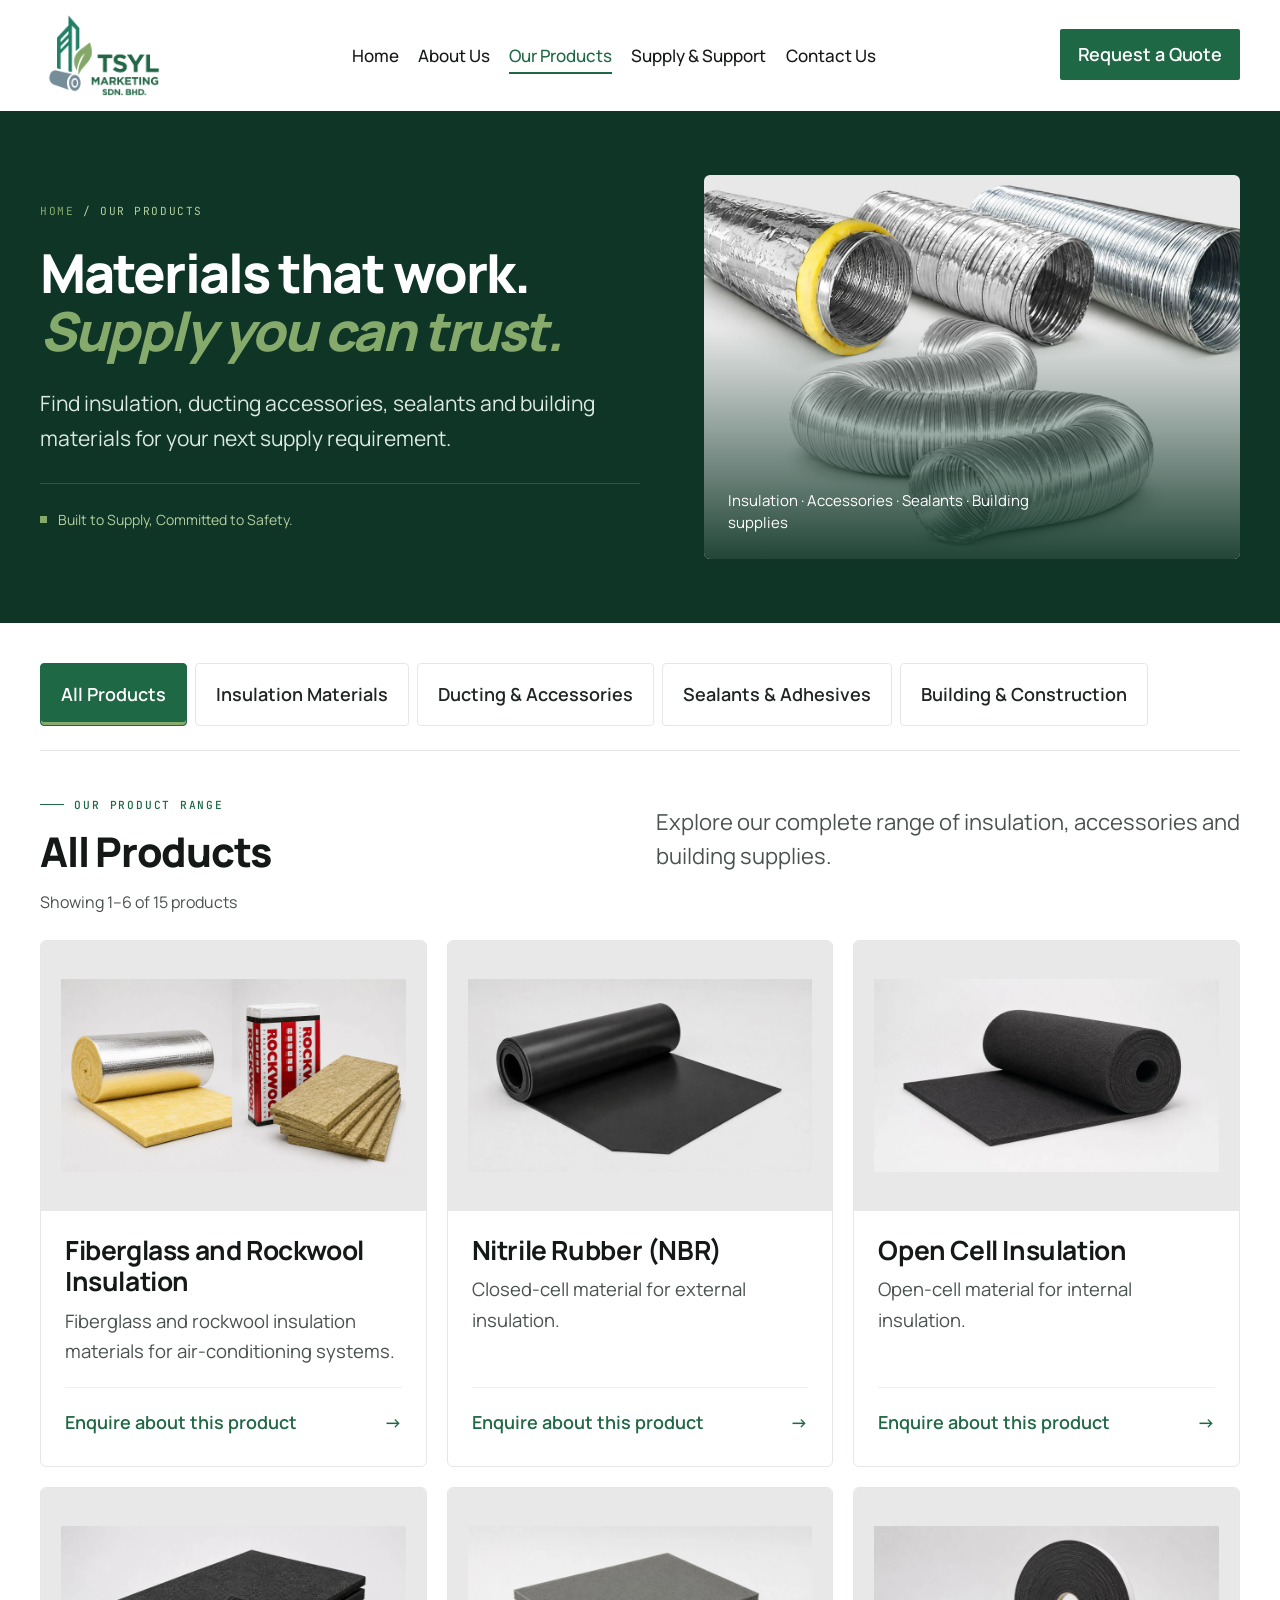
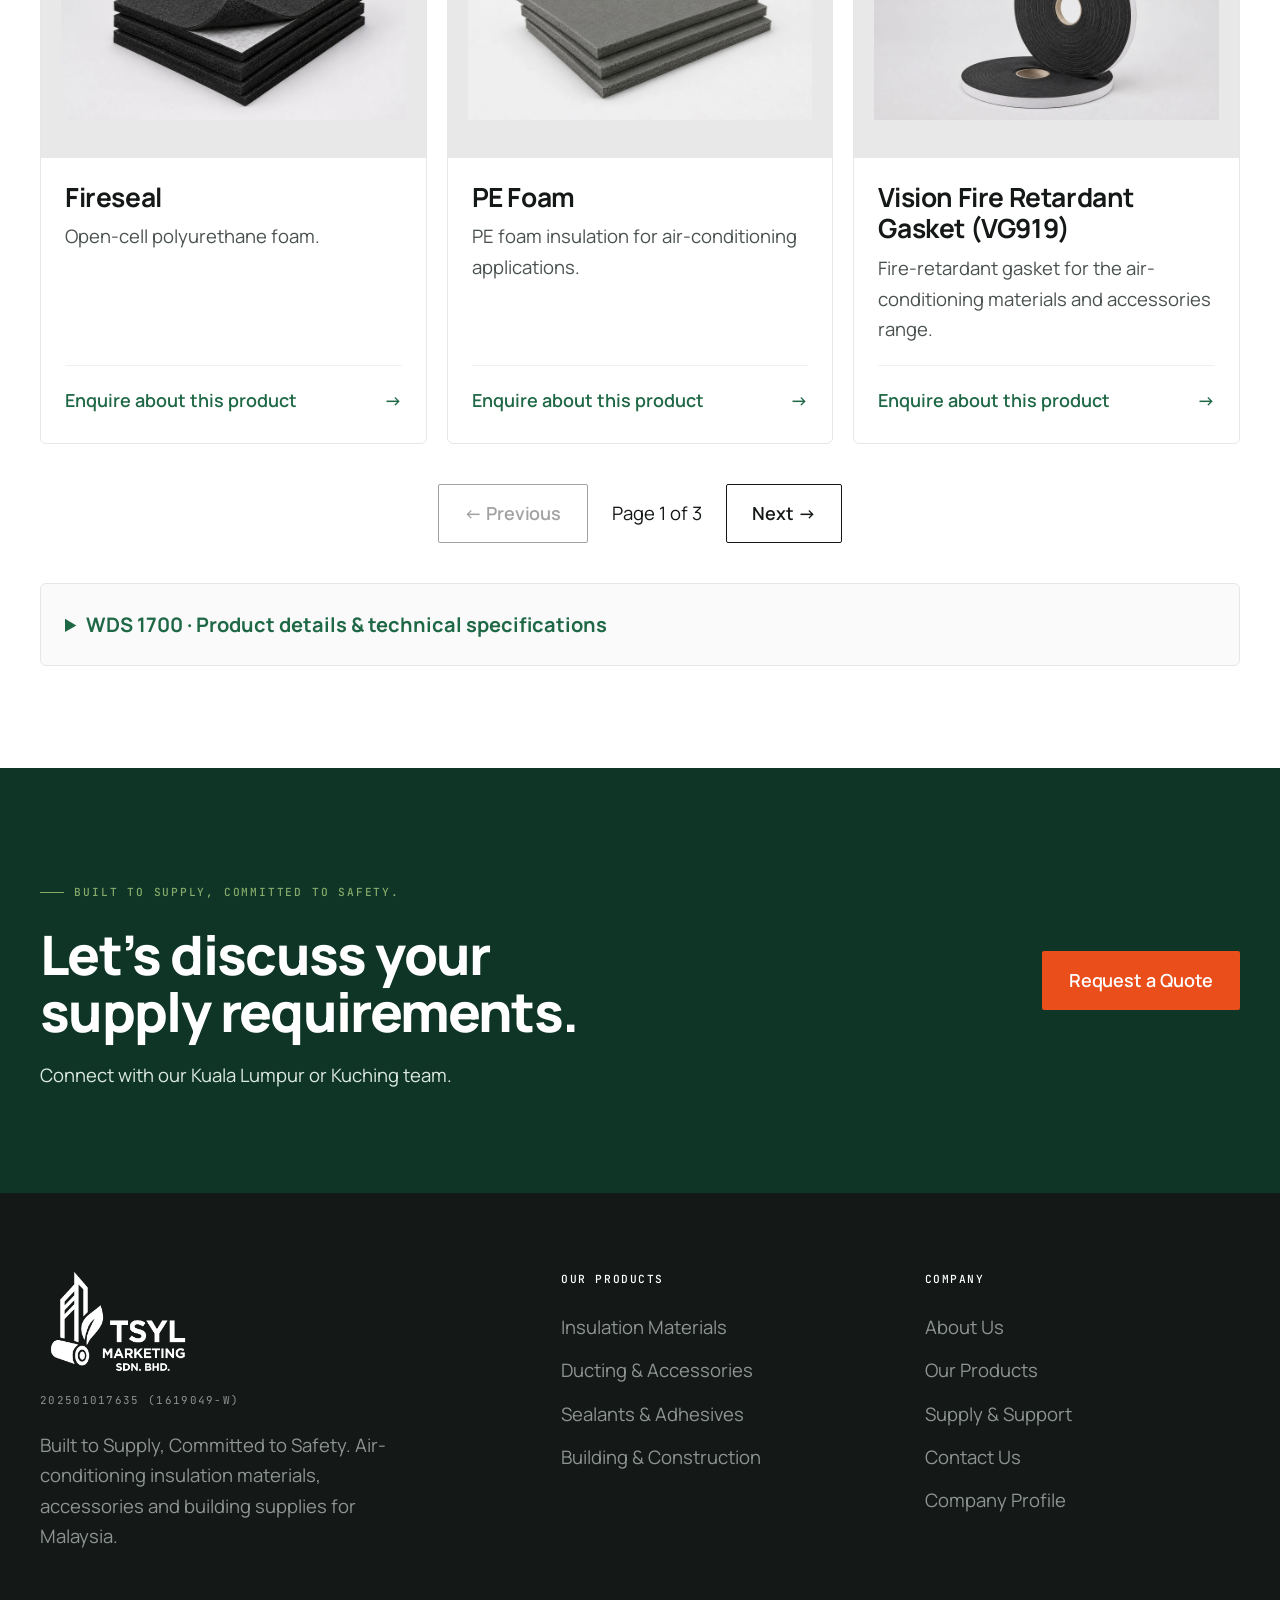
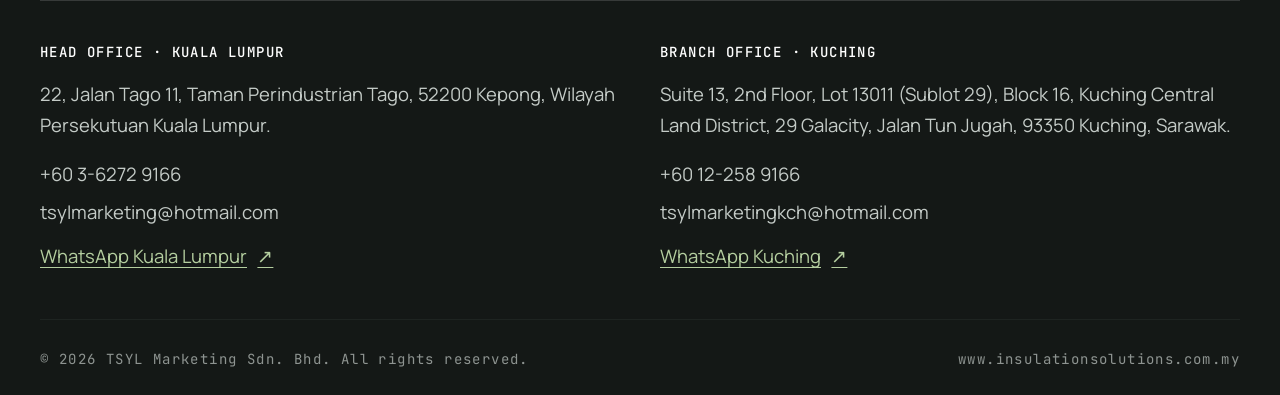
<file: products.html>
<!DOCTYPE html>
<html lang="en">
<head>
<meta charset="UTF-8">
<meta name="viewport" content="width=device-width, initial-scale=1.0">
<title>Our Products | TSYL Marketing Sdn. Bhd.</title>
<meta name="description" content="Explore fiberglass, rockwool, NBR, PE foam, VG919, VFC 919, WDS 1700, Vision 555, Metacaulk and construction supplies.">
<meta name="theme-color" content="#1F6846">
<link rel="icon" href="assets/img/marketing-logo.png">
<link rel="preconnect" href="https://fonts.googleapis.com">
<link rel="preconnect" href="https://fonts.gstatic.com" crossorigin>
<link href="https://fonts.googleapis.com/css2?family=JetBrains+Mono:wght@400;500&amp;family=Manrope:wght@300;400;500;600;700;800&amp;display=swap" rel="stylesheet">
<link rel="stylesheet" href="assets/css/styles.css">
</head>
<body>
<a class="skip-link" href="#main">Skip to content</a>
<nav class="nav" aria-label="Main navigation">
<div class="nav-inner">
<a href="index.html" class="nav-logo" aria-label="TSYL Marketing home">
<img src="assets/img/marketing-logo.png" alt="TSYL Marketing Sdn. Bhd." width="1000" height="726">
</a>
<ul class="nav-links">
<li>
<a href="index.html" class="nav-link ">Home</a>
</li>
<li>
<a href="about.html" class="nav-link ">About Us</a>
</li>
<li>
<a href="products.html" class="nav-link active" aria-current="page">Our Products</a>
</li>
<li>
<a href="services.html" class="nav-link ">Supply &amp; Support</a>
</li>
<li>
<a href="contact.html" class="nav-link ">Contact Us</a>
</li>
</ul>
<div class="nav-cta-wrap">
<a href="contact.html" class="btn btn-primary btn-sm">Request a Quote</a>
</div>
<button class="nav-toggle" aria-label="Open navigation menu" aria-expanded="false" aria-controls="mobile-menu">
<span>
</span>
<span>
</span>
<span>
</span>
</button>
</div>
</nav>
<div class="nav-drawer" id="mobile-menu" aria-hidden="true" inert>
<ul class="nav-links">
<li>
<a href="index.html" class="nav-link ">Home</a>
</li>
<li>
<a href="about.html" class="nav-link ">About Us</a>
</li>
<li>
<a href="products.html" class="nav-link active" aria-current="page">Our Products</a>
</li>
<li>
<a href="services.html" class="nav-link ">Supply &amp; Support</a>
</li>
<li>
<a href="contact.html" class="nav-link ">Contact Us</a>
</li>
</ul>
<div class="nav-cta-wrap">
<a href="contact.html" class="btn btn-primary">Request a Quote</a>
<a href="https://api.whatsapp.com/send?phone=60124489166" class="btn btn-outline" target="_blank" rel="noopener noreferrer">WhatsApp</a>
</div>
</div>
<main id="main">
<section class="page-hero">
<div class="container page-hero-grid">
<div class="page-hero-copy"><div class="breadcrumb"><a href="index.html">Home</a> / Our Products</div>
<h1>Materials that work.<br><span class="italic">Supply you can trust.</span></h1><p class="page-hero-description">Find insulation, ducting accessories, sealants and building materials for your next supply requirement.</p>
<div class="page-hero-rule"><span></span>Built to Supply, Committed to Safety.</div></div>
<figure class="page-hero-visual"><img src="assets/img/profile/ducts.webp" alt="Flexible and semi-rigid air-conditioning ducts" fetchpriority="high" width="1600" height="900"><figcaption>Insulation · Accessories · Sealants · Building supplies</figcaption></figure>
</div></section>
<section class="section catalogue-section"><div class="container">
<div class="cat-nav" role="tablist" aria-label="Product categories"><button type="button" class="cat-pill" id="all" role="tab" aria-controls="product-results" aria-selected="true" tabindex="0" data-category="all">All Products</button>
<button type="button" class="cat-pill" id="thermal" role="tab" aria-controls="product-results" aria-selected="false" tabindex="-1" data-category="thermal">Insulation Materials</button>
<button type="button" class="cat-pill" id="accessories" role="tab" aria-controls="product-results" aria-selected="false" tabindex="-1" data-category="accessories">Ducting &amp; Accessories</button>
<button type="button" class="cat-pill" id="sealants" role="tab" aria-controls="product-results" aria-selected="false" tabindex="-1" data-category="sealants">Sealants &amp; Adhesives</button>
<button type="button" class="cat-pill" id="building" role="tab" aria-controls="product-results" aria-selected="false" tabindex="-1" data-category="building">Building &amp; Construction</button></div>
<div id="product-results" role="tabpanel" aria-labelledby="all" tabindex="0">
<div class="catalogue-heading"><div><div class="eyebrow mb-2">Our Product Range</div><h2 id="category-heading">All Products</h2></div><p id="category-description" class="lead">Explore our complete range of insulation, accessories and building supplies.</p></div>
<p id="product-count" class="product-count" role="status" aria-live="polite"></p>
<div class="services-grid catalogue-grid"><article class="product-card" data-category="thermal">
<div class="product-image-stage"><img src="assets/img/profile/fiberglass-rockwool.webp" alt="Fiberglass and Rockwool Insulation" class="catalog-image" loading="lazy" decoding="async" width="1600" height="900">
</div><div class="pc-body">
<h3>Fiberglass and Rockwool Insulation</h3>
<p>Fiberglass and rockwool insulation materials for air-conditioning systems.</p>
<a class="pc-cta" href="contact.html?product=fiberglass-rockwool">Enquire about this product<span aria-hidden="true">→</span>
</a>
</div>
</article><article class="product-card" data-category="thermal">
<div class="product-image-stage"><img src="assets/img/profile/nbr.webp" alt="Nitrile Rubber (NBR)" class="catalog-image" loading="lazy" decoding="async" width="1600" height="900">
</div><div class="pc-body">
<h3>Nitrile Rubber (NBR)</h3>
<p>Closed-cell material for external insulation.</p>
<a class="pc-cta" href="contact.html?product=nbr">Enquire about this product<span aria-hidden="true">→</span>
</a>
</div>
</article><article class="product-card" data-category="thermal">
<div class="product-image-stage"><img src="assets/img/profile/open-cell.webp" alt="Open Cell Insulation" class="catalog-image" loading="lazy" decoding="async" width="1600" height="900">
</div><div class="pc-body">
<h3>Open Cell Insulation</h3>
<p>Open-cell material for internal insulation.</p>
<a class="pc-cta" href="contact.html?product=open-cell">Enquire about this product<span aria-hidden="true">→</span>
</a>
</div>
</article><article class="product-card" data-category="thermal">
<div class="product-image-stage"><img src="assets/img/profile/fireseal.webp" alt="Fireseal" class="catalog-image" loading="lazy" decoding="async" width="1600" height="900">
</div><div class="pc-body">
<h3>Fireseal</h3>
<p>Open-cell polyurethane foam.</p>
<a class="pc-cta" href="contact.html?product=fireseal">Enquire about this product<span aria-hidden="true">→</span>
</a>
</div>
</article><article class="product-card" data-category="thermal">
<div class="product-image-stage"><img src="assets/img/profile/pe-foam.webp" alt="PE Foam" class="catalog-image" loading="lazy" decoding="async" width="1600" height="900">
</div><div class="pc-body">
<h3>PE Foam</h3>
<p>PE foam insulation for air-conditioning applications.</p>
<a class="pc-cta" href="contact.html?product=pe-foam">Enquire about this product<span aria-hidden="true">→</span>
</a>
</div>
</article><article class="product-card" data-category="accessories">
<div class="product-image-stage"><img src="assets/img/profile/gasket.webp" alt="Vision Fire Retardant Gasket (VG919)" class="catalog-image" loading="lazy" decoding="async" width="1600" height="900">
</div><div class="pc-body">
<h3>Vision Fire Retardant Gasket (VG919)</h3>
<p>Fire-retardant gasket for the air-conditioning materials and accessories range.</p>
<a class="pc-cta" href="contact.html?product=gasket">Enquire about this product<span aria-hidden="true">→</span>
</a>
</div>
</article><article class="product-card" data-category="accessories">
<div class="product-image-stage"><img src="assets/img/profile/foil.webp" alt="Fire Retardant D/S Aluminium Foil" class="catalog-image" loading="lazy" decoding="async" width="1600" height="900">
</div><div class="pc-body">
<h3>Fire Retardant D/S Aluminium Foil</h3>
<p>Double-sided aluminium foil, available in 6-layer and 8-layer options.</p>
<a class="pc-cta" href="contact.html?product=foil">Enquire about this product<span aria-hidden="true">→</span>
</a>
</div>
</article><article class="product-card" data-category="accessories">
<div class="product-image-stage"><img src="assets/img/profile/ducts.webp" alt="Flexible Duct and Semi-Rigid Ducts" class="catalog-image" loading="lazy" decoding="async" width="1600" height="900">
</div><div class="pc-body">
<h3>Flexible and Semi-Rigid Ducts</h3>
<p>Flexible and semi-rigid duct options for air-conditioning systems.</p>
<a class="pc-cta" href="contact.html?product=ducts">Enquire about this product<span aria-hidden="true">→</span>
</a>
</div>
</article><article class="product-card" data-category="accessories">
<div class="product-image-stage"><img src="assets/img/profile/vfc919-cutout-480.webp" alt="Flexible Connector VFC 919" class="catalog-image" loading="lazy" decoding="async" srcset="assets/img/profile/vfc919-cutout-480.webp 480w, assets/img/profile/vfc919-cutout-960.webp 960w, assets/img/profile/vfc919-cutout.webp 1485w" sizes="(max-width: 600px) calc(100vw - 40px), (max-width: 1000px) 45vw, 400px" width="1485" height="1298">
</div><div class="pc-body">
<h3>Flexible Connector VFC 919</h3>
<p>Fire-retardant and canvas flexible connector.</p>
<a class="pc-cta" href="contact.html?product=vfc919">Enquire about this product<span aria-hidden="true">→</span>
</a>
</div>
</article><article class="product-card" data-category="sealants">
<div class="product-image-stage"><img src="assets/img/profile/vision555-cutout-480.webp" alt="Contact Adhesive (Vision 555)" class="catalog-image" loading="lazy" decoding="async" srcset="assets/img/profile/vision555-cutout-480.webp 480w, assets/img/profile/vision555-cutout.webp 933w" sizes="(max-width: 600px) calc(100vw - 40px), (max-width: 1000px) 45vw, 400px" width="933" height="1283">
</div><div class="pc-body">
<h3>Contact Adhesive (Vision 555)</h3>
<p>Contact adhesive in our air-conditioning materials and accessories range.</p>
<a class="pc-cta" href="contact.html?product=vision555">Enquire about this product<span aria-hidden="true">→</span>
</a>
</div>
</article><article class="product-card" data-category="sealants">
<div class="product-image-stage"><img src="assets/img/profile/wds1700-cutout-480.webp" alt="Solvent-based Air Duct Sealant (WDS 1700)" class="catalog-image" loading="lazy" decoding="async" srcset="assets/img/profile/wds1700-cutout-480.webp 480w, assets/img/profile/wds1700-cutout.webp 882w" sizes="(max-width: 600px) calc(100vw - 40px), (max-width: 1000px) 45vw, 400px" width="882" height="1234">
</div><div class="pc-body">
<h3>Solvent-based Air Duct Sealant (WDS 1700)</h3>
<p>For joints or gaps up to 1.5 mm wide or in diameter. Suitable for zinc and galvanised sheets.</p>
<a class="pc-cta" href="products.html#wds1700">View specifications<span aria-hidden="true">→</span>
</a>
</div>
</article><article class="product-card" data-category="sealants">
<div class="product-image-stage"><img src="assets/img/profile/kitchen-sealant.webp" alt="Kitchen Sealant" class="catalog-image" loading="lazy" decoding="async" width="1600" height="900">
</div><div class="pc-body">
<h3>Kitchen Sealant</h3>
<p>Kitchen sealant supplied as part of our accessories range.</p>
<a class="pc-cta" href="contact.html?product=kitchen-sealant">Enquire about this product<span aria-hidden="true">→</span>
</a>
</div>
</article><article class="product-card" data-category="sealants">
<div class="product-image-stage"><img src="assets/img/profile/metacaulk-cutout-480.webp" alt="Metacaulk 1000 &amp; Metacaulk 1200" class="catalog-image" loading="lazy" decoding="async" srcset="assets/img/profile/metacaulk-cutout-480.webp 480w, assets/img/profile/metacaulk-cutout.webp 885w" sizes="(max-width: 600px) calc(100vw - 40px), (max-width: 1000px) 45vw, 400px" width="885" height="708">
</div><div class="pc-body">
<h3>Metacaulk 1000 &amp; Metacaulk 1200</h3>
<p>Metacaulk 1000 Intumescent Firestop Sealant and Metacaulk 1200 Elastomeric Firestop Sealant.</p>
<a class="pc-cta" href="contact.html?product=metacaulk">Enquire about this product<span aria-hidden="true">→</span>
</a>
</div>
</article><article class="product-card" data-category="building">
<div class="product-image-stage"><img src="assets/img/profile/fireproof.webp" alt="Fireproof and Safety Materials" class="catalog-image" loading="lazy" decoding="async" width="801" height="801">
</div><div class="pc-body">
<h3>Fireproof and Safety Materials</h3>
<p>Fireproof and safety materials for building and construction requirements.</p>
<a class="pc-cta" href="contact.html?product=fireproof">Enquire about this product<span aria-hidden="true">→</span>
</a>
</div>
</article><article class="product-card" data-category="building">
<div class="product-image-stage"><img src="assets/img/profile/construction.webp" alt="General Construction and Industrial Supplies" class="catalog-image" loading="lazy" decoding="async" width="1600" height="900">
</div><div class="pc-body">
<h3>General Construction and Industrial Supplies</h3>
<p>Building materials and general supplies for construction and industrial projects.</p>
<a class="pc-cta" href="contact.html?product=construction">Enquire about this product<span aria-hidden="true">→</span>
</a>
</div>
</article></div>
<nav class="catalogue-pagination" aria-label="Product pages" hidden><button type="button" class="btn btn-outline" id="previous-products">← Previous</button><span id="product-page"></span><button type="button" class="btn btn-outline" id="next-products">Next →</button></nav>
<details class="product-specifications" id="wds1700">
<summary>WDS 1700 · Product details &amp; technical specifications</summary>
<div class="container">
<div class="split product-detail">
<div>
<div class="product-image-stage product-image-stage-detail"><img src="assets/img/profile/wds1700-cutout-480.webp" alt="WDS 1700 solvent-based air duct sealant pail" class="detail-image" loading="lazy" decoding="async" srcset="assets/img/profile/wds1700-cutout-480.webp 480w, assets/img/profile/wds1700-cutout.webp 882w" sizes="(max-width: 600px) calc(100vw - 40px), (max-width: 1000px) 45vw, 400px" width="882" height="1234">
</div><div class="mt-4">
<a href="assets/documents/wds1700-brochure.pdf" class="btn btn-outline">View WDS 1700 Brochure (PDF)</a>
</div>
</div>
<div class="split-text">
<div class="eyebrow">Product Spotlight</div>
<h2>WDS 1700<br>Air Duct Sealant</h2>
<p>A solvent-based sealant suitable for sealing joints or gaps up to 1.5 mm wide or 1.5 mm in diameter. Recommended for adhesion to metals such as zinc sheet and galvanised sheets.</p>
<p>Good initial grab; does not slump or sag when applied no more than 2 mm thick. Remains soft and flexible without cracking.</p>
<h3 class="mb-2">Application</h3>
<ol class="application-steps">
<li>Ensure surfaces to be bonded are clean, sound, dry and free from dust and oil.</li>
<li>Apply onto the seam.</li>
</ol>
<p class="product-note">Highly flammable solvent; fire retardant when dried.</p>
<a href="contact.html?product=wds1700" class="btn btn-primary">Enquire About WDS 1700</a>
</div>
</div>
<div class="specs-wrap">
<table class="specs">
<caption>WDS 1700 Technical Specifications</caption>
<tbody>
<tr>
<th scope="row">Colour / appearance</th>
<td>Grey</td>
</tr>
<tr>
<th scope="row">Principal composition</th>
<td>Synthetic rubber</td>
</tr>
<tr>
<th scope="row">Water resistance</th>
<td>Good</td>
</tr>
<tr>
<th scope="row">Specific gravity</th>
<td>1.3 ± 0.1</td>
</tr>
<tr>
<th scope="row">Total solids</th>
<td>65 ± 3</td>
</tr>
<tr>
<th scope="row">Heat resistance</th>
<td>Good up to 70°C for 8 hours</td>
</tr>
<tr>
<th scope="row">Packaging</th>
<td>19 kg / pail</td>
</tr>
<tr>
<th scope="row">Drying time</th>
<td>24 hours depending on ambient temperature; maximum strength after 72 hours depending on ambient temperature.</td>
</tr>
<tr>
<th scope="row">Shelf life</th>
<td>Up to 6 months in a cool place. Viscosity increases with storage time.</td>
</tr>
<tr>
<th scope="row">Electrical conduction</th>
<td>Insulative</td>
</tr>
</tbody>
</table>
</div>
</div>
</details>
</div></div></section>
<section class="section bg-dark">
<div class="container">
<div class="cta-content">
<div>
<div class="eyebrow on-dark mb-3">Built to Supply, Committed to Safety.</div>
<h2>Let’s discuss your<br>supply requirements.</h2>
<p>Connect with our Kuala Lumpur or Kuching team.</p>
</div>
<a href="contact.html" class="btn btn-orange">Request a Quote</a>
</div>
</div>
</section>
</main>
<footer class="footer">
<div class="container">
<div class="footer-grid">
<div class="footer-brand">
<img src="assets/img/marketing-logo.png" alt="TSYL Marketing Sdn. Bhd." width="1000" height="726">
<div class="reg">202501017635 (1619049-W)</div>
<p>Built to Supply, Committed to Safety. Air-conditioning insulation materials, accessories and building supplies for Malaysia.</p>
</div>
<div class="footer-col">
<h5>Our Products</h5>
<ul>
<li>
<a href="products.html#thermal">Insulation Materials</a>
</li>
<li>
<a href="products.html#accessories">Ducting &amp; Accessories</a>
</li>
<li>
<a href="products.html#sealants">Sealants &amp; Adhesives</a>
</li>
<li>
<a href="products.html#building">Building &amp; Construction</a>
</li>
</ul>
</div>
<div class="footer-col">
<h5>Company</h5>
<ul>
<li>
<a href="about.html">About Us</a>
</li>
<li>
<a href="products.html">Our Products</a>
</li>
<li>
<a href="services.html">Supply &amp; Support</a>
</li>
<li>
<a href="contact.html">Contact Us</a>
</li>
<li>
<a href="assets/documents/tsyl-marketing-company-profile.pdf" target="_blank" rel="noopener noreferrer">Company Profile</a>
</li>
</ul>
</div>
</div>
<div class="footer-offices" aria-label="Our offices">
<section class="footer-office" aria-labelledby="footer-kl"><h5 id="footer-kl">Head Office · Kuala Lumpur</h5><address>22, Jalan Tago 11, Taman Perindustrian Tago, 52200 Kepong, Wilayah Persekutuan Kuala Lumpur.</address><div class="footer-office-contact"><a href="tel:+60362729166" target="_blank" rel="noopener noreferrer">+60 3-6272 9166</a><a href="mailto:tsylmarketing@hotmail.com" target="_blank" rel="noopener noreferrer">tsylmarketing@hotmail.com</a><a href="https://api.whatsapp.com/send?phone=60124489166" class="footer-office-whatsapp" target="_blank" rel="noopener noreferrer">WhatsApp Kuala Lumpur <span aria-hidden="true">↗</span></a></div></section>
<section class="footer-office" aria-labelledby="footer-kuching"><h5 id="footer-kuching">Branch Office · Kuching</h5><address>Suite 13, 2nd Floor, Lot 13011 (Sublot 29), Block 16, Kuching Central Land District, 29 Galacity, Jalan Tun Jugah, 93350 Kuching, Sarawak.</address><div class="footer-office-contact"><a href="tel:+60122589166" target="_blank" rel="noopener noreferrer">+60 12-258 9166</a><a href="mailto:tsylmarketingkch@hotmail.com" target="_blank" rel="noopener noreferrer">tsylmarketingkch@hotmail.com</a><a href="https://api.whatsapp.com/send?phone=60122589166" class="footer-office-whatsapp" target="_blank" rel="noopener noreferrer">WhatsApp Kuching <span aria-hidden="true">↗</span></a></div></section>
</div><div class="footer-bottom">
<div>© 2026 TSYL Marketing Sdn. Bhd. All rights reserved.</div>
<a href="https://www.insulationsolutions.com.my" target="_blank" rel="noopener noreferrer">www.insulationsolutions.com.my</a>
</div>
</div>
</footer>
<script src="assets/js/main.js">
</script>
</body>
</html>
</file>
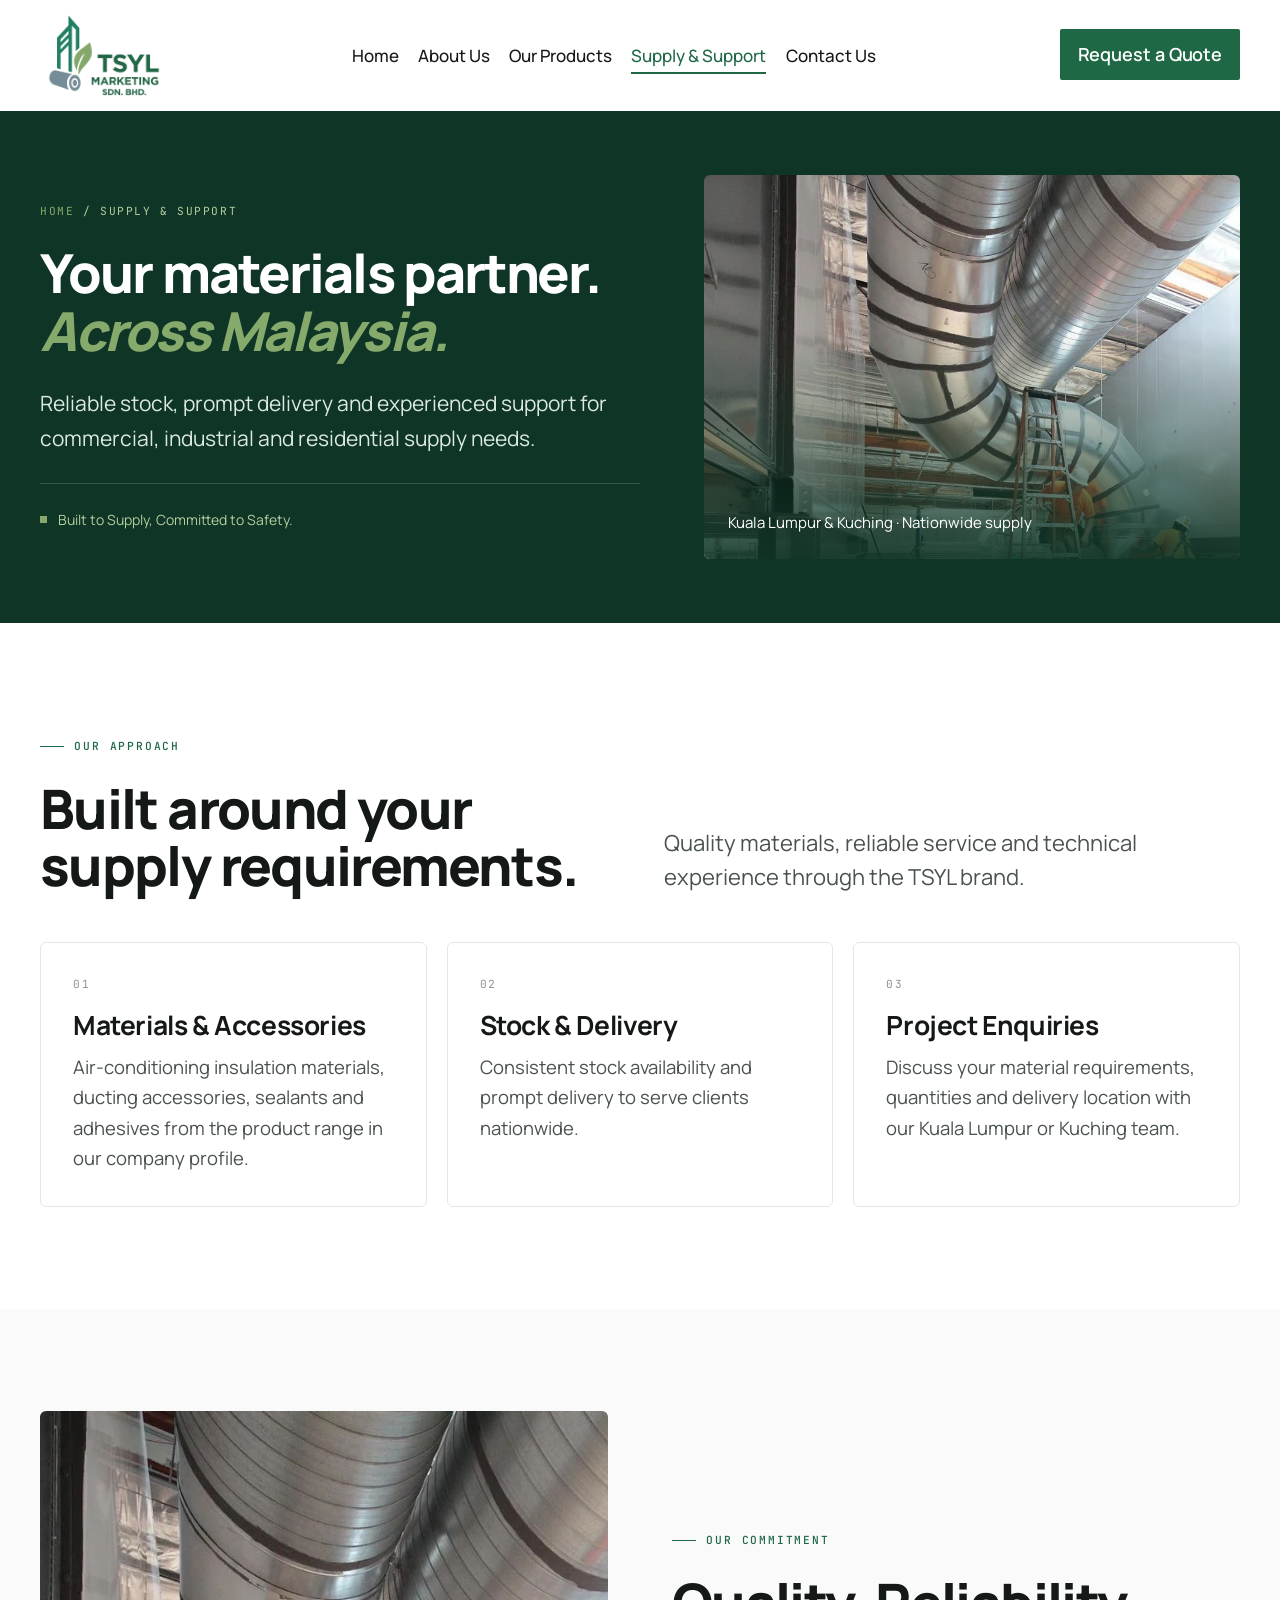
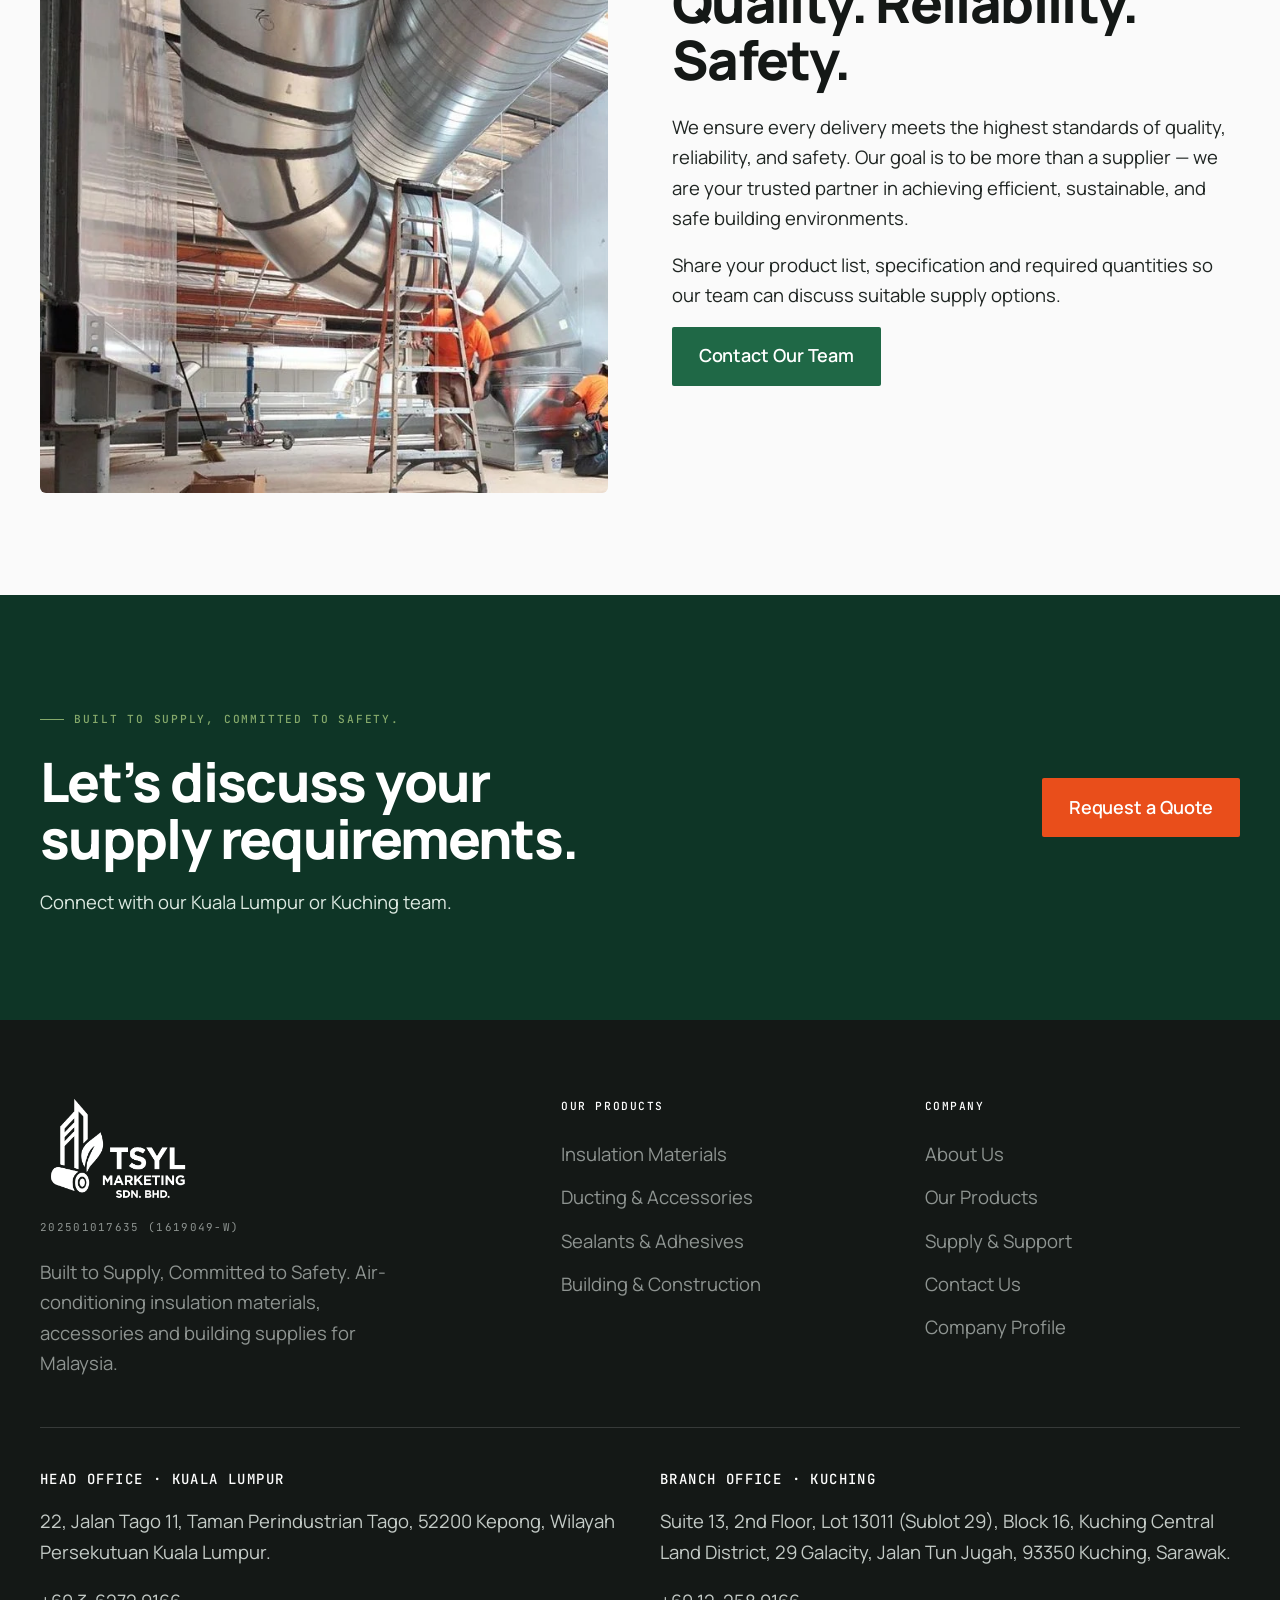
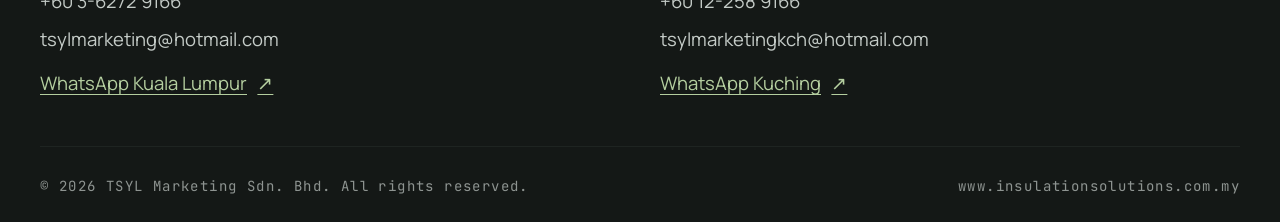
<file: services.html>
<!DOCTYPE html>
<html lang="en">
<head>
<meta charset="UTF-8">
<meta name="viewport" content="width=device-width, initial-scale=1.0">
<title>Supply &amp; Support | TSYL Marketing Sdn. Bhd.</title>
<meta name="description" content="HVAC insulation and construction supply support, consistent stock availability and nationwide delivery from TSYL Marketing.">
<meta name="theme-color" content="#1F6846">
<link rel="icon" href="assets/img/marketing-logo.png">
<link rel="preconnect" href="https://fonts.googleapis.com">
<link rel="preconnect" href="https://fonts.gstatic.com" crossorigin>
<link href="https://fonts.googleapis.com/css2?family=JetBrains+Mono:wght@400;500&amp;family=Manrope:wght@300;400;500;600;700;800&amp;display=swap" rel="stylesheet">
<link rel="stylesheet" href="assets/css/styles.css">
</head>
<body>
<a class="skip-link" href="#main">Skip to content</a>
<nav class="nav" aria-label="Main navigation">
<div class="nav-inner">
<a href="index.html" class="nav-logo" aria-label="TSYL Marketing home">
<img src="assets/img/marketing-logo.png" alt="TSYL Marketing Sdn. Bhd." width="1000" height="726">
</a>
<ul class="nav-links">
<li>
<a href="index.html" class="nav-link ">Home</a>
</li>
<li>
<a href="about.html" class="nav-link ">About Us</a>
</li>
<li>
<a href="products.html" class="nav-link ">Our Products</a>
</li>
<li>
<a href="services.html" class="nav-link active" aria-current="page">Supply &amp; Support</a>
</li>
<li>
<a href="contact.html" class="nav-link ">Contact Us</a>
</li>
</ul>
<div class="nav-cta-wrap">
<a href="contact.html" class="btn btn-primary btn-sm">Request a Quote</a>
</div>
<button class="nav-toggle" aria-label="Open navigation menu" aria-expanded="false" aria-controls="mobile-menu">
<span>
</span>
<span>
</span>
<span>
</span>
</button>
</div>
</nav>
<div class="nav-drawer" id="mobile-menu" aria-hidden="true" inert>
<ul class="nav-links">
<li>
<a href="index.html" class="nav-link ">Home</a>
</li>
<li>
<a href="about.html" class="nav-link ">About Us</a>
</li>
<li>
<a href="products.html" class="nav-link ">Our Products</a>
</li>
<li>
<a href="services.html" class="nav-link active" aria-current="page">Supply &amp; Support</a>
</li>
<li>
<a href="contact.html" class="nav-link ">Contact Us</a>
</li>
</ul>
<div class="nav-cta-wrap">
<a href="contact.html" class="btn btn-primary">Request a Quote</a>
<a href="https://api.whatsapp.com/send?phone=60124489166" class="btn btn-outline" target="_blank" rel="noopener noreferrer">WhatsApp</a>
</div>
</div>
<main id="main">
<section class="page-hero">
<div class="container page-hero-grid">
<div class="page-hero-copy"><div class="breadcrumb"><a href="index.html">Home</a> / Supply &amp; Support</div>
<h1>Your materials partner.<br><span class="italic">Across Malaysia.</span></h1><p class="page-hero-description">Reliable stock, prompt delivery and experienced support for commercial, industrial and residential supply needs.</p>
<div class="page-hero-rule"><span></span>Built to Supply, Committed to Safety.</div></div>
<figure class="page-hero-visual"><img src="assets/img/profile/insulation.webp" alt="Insulated HVAC ductwork" fetchpriority="high" width="889" height="823"><figcaption>Kuala Lumpur &amp; Kuching · Nationwide supply</figcaption></figure>
</div></section>
<section class="section ">
<div class="container">
<div class="products-header">
<div>
<div class="eyebrow mb-3">Our Approach</div>
<h2>Built around your<br>supply requirements.</h2>
</div>
<p class="lead">Quality materials, reliable service and technical experience through the TSYL brand.</p>
</div>
<div class="services-grid">
<article class="service-card">
<div class="sv-num">01</div>
<h3>Materials &amp; Accessories</h3>
<p>Air-conditioning insulation materials, ducting accessories, sealants and adhesives from the product range in our company profile.</p>
</article>
<article class="service-card">
<div class="sv-num">02</div>
<h3>Stock &amp; Delivery</h3>
<p>Consistent stock availability and prompt delivery to serve clients nationwide.</p>
</article>
<article class="service-card">
<div class="sv-num">03</div>
<h3>Project Enquiries</h3>
<p>Discuss your material requirements, quantities and delivery location with our Kuala Lumpur or Kuching team.</p>
</article>
</div>
</div>
</section>
<section class="section bg-gray">
<div class="container">
<div class="split">
<div class="split-media">
<img src="assets/img/profile/insulation.webp" alt="Ductwork featured in the TSYL Marketing company profile" class="" loading="lazy" decoding="async" width="889" height="823">
</div>
<div class="split-text">
<div class="eyebrow">Our Commitment</div>
<h2>Quality. Reliability.<br>Safety.</h2>
<p>We ensure every delivery meets the highest standards of quality, reliability, and safety. Our goal is to be more than a supplier — we are your trusted partner in achieving efficient, sustainable, and safe building environments.</p>
<p>Share your product list, specification and required quantities so our team can discuss suitable supply options.</p>
<a href="contact.html" class="btn btn-primary">Contact Our Team</a>
</div>
</div>
</div>
</section>
<section class="section bg-dark">
<div class="container">
<div class="cta-content">
<div>
<div class="eyebrow on-dark mb-3">Built to Supply, Committed to Safety.</div>
<h2>Let’s discuss your<br>supply requirements.</h2>
<p>Connect with our Kuala Lumpur or Kuching team.</p>
</div>
<a href="contact.html" class="btn btn-orange">Request a Quote</a>
</div>
</div>
</section>
</main>
<footer class="footer">
<div class="container">
<div class="footer-grid">
<div class="footer-brand">
<img src="assets/img/marketing-logo.png" alt="TSYL Marketing Sdn. Bhd." width="1000" height="726">
<div class="reg">202501017635 (1619049-W)</div>
<p>Built to Supply, Committed to Safety. Air-conditioning insulation materials, accessories and building supplies for Malaysia.</p>
</div>
<div class="footer-col">
<h5>Our Products</h5>
<ul>
<li>
<a href="products.html#thermal">Insulation Materials</a>
</li>
<li>
<a href="products.html#accessories">Ducting &amp; Accessories</a>
</li>
<li>
<a href="products.html#sealants">Sealants &amp; Adhesives</a>
</li>
<li>
<a href="products.html#building">Building &amp; Construction</a>
</li>
</ul>
</div>
<div class="footer-col">
<h5>Company</h5>
<ul>
<li>
<a href="about.html">About Us</a>
</li>
<li>
<a href="products.html">Our Products</a>
</li>
<li>
<a href="services.html">Supply &amp; Support</a>
</li>
<li>
<a href="contact.html">Contact Us</a>
</li>
<li>
<a href="assets/documents/tsyl-marketing-company-profile.pdf" target="_blank" rel="noopener noreferrer">Company Profile</a>
</li>
</ul>
</div>
</div>
<div class="footer-offices" aria-label="Our offices">
<section class="footer-office" aria-labelledby="footer-kl"><h5 id="footer-kl">Head Office · Kuala Lumpur</h5><address>22, Jalan Tago 11, Taman Perindustrian Tago, 52200 Kepong, Wilayah Persekutuan Kuala Lumpur.</address><div class="footer-office-contact"><a href="tel:+60362729166" target="_blank" rel="noopener noreferrer">+60 3-6272 9166</a><a href="mailto:tsylmarketing@hotmail.com" target="_blank" rel="noopener noreferrer">tsylmarketing@hotmail.com</a><a href="https://api.whatsapp.com/send?phone=60124489166" class="footer-office-whatsapp" target="_blank" rel="noopener noreferrer">WhatsApp Kuala Lumpur <span aria-hidden="true">↗</span></a></div></section>
<section class="footer-office" aria-labelledby="footer-kuching"><h5 id="footer-kuching">Branch Office · Kuching</h5><address>Suite 13, 2nd Floor, Lot 13011 (Sublot 29), Block 16, Kuching Central Land District, 29 Galacity, Jalan Tun Jugah, 93350 Kuching, Sarawak.</address><div class="footer-office-contact"><a href="tel:+60122589166" target="_blank" rel="noopener noreferrer">+60 12-258 9166</a><a href="mailto:tsylmarketingkch@hotmail.com" target="_blank" rel="noopener noreferrer">tsylmarketingkch@hotmail.com</a><a href="https://api.whatsapp.com/send?phone=60122589166" class="footer-office-whatsapp" target="_blank" rel="noopener noreferrer">WhatsApp Kuching <span aria-hidden="true">↗</span></a></div></section>
</div><div class="footer-bottom">
<div>© 2026 TSYL Marketing Sdn. Bhd. All rights reserved.</div>
<a href="https://www.insulationsolutions.com.my" target="_blank" rel="noopener noreferrer">www.insulationsolutions.com.my</a>
</div>
</div>
</footer>
<script src="assets/js/main.js">
</script>
</body>
</html>
</file>
<file: assets/css/styles.css>
/* ==========================================================================
   TSYL MARKETING — Built to Supply, Committed to Safety
   Corporate modern · Sans-only · White surfaces · Brand green #1F6846
   ========================================================================== */

/* ---------- Reset & base ---------- */
*, *::before, *::after { box-sizing: border-box; margin: 0; padding: 0; }
html { scroll-behavior: smooth; -webkit-text-size-adjust: 100%; }
img, svg, video { display: block; max-width: 100%; height: auto; }
button, input, select, textarea { font: inherit; color: inherit; }
button { background: none; border: none; cursor: pointer; }
a { color: inherit; text-decoration: none; }
ul, ol { list-style: none; }

/* ---------- Tokens ---------- */
:root {
  /* Brand greens (sampled from logo SVG) */
  --green: #1F6846;          /* primary brand wordmark green */
  --green-dark: #154731;     /* darker variant */
  --green-deeper: #0E3526;   /* dark sections */
  --green-bright: #2A8862;   /* hover / highlight */
  --green-leaf: #86AA6B;     /* leaf accent in logo */
  --green-tint: #ECF4EF;     /* very subtle bg tint */
  --green-tint-2: #DCE9E1;   /* slightly stronger tint */

  /* Neutrals */
  --black: #0A0A0A;
  --ink: #141816;
  --charcoal: #1F2522;
  --graphite: #4A524E;
  --mist: #8E9491;
  --line: #E5E7E5;
  --line-soft: #EFF1EE;
  --line-dark: #1E2421;

  /* Surfaces */
  --white: #FFFFFF;
  --gray-50: #FAFAFA;
  --gray-100: #F4F5F3;
  --gray-200: #ECEEEB;

  /* Accent — safety orange (sparingly, per ref images) */
  --orange: #E94E1B;
  --orange-soft: #FFF1EB;
  --orange-bright: #FF6B35;

  /* Type */
  --font-sans: 'Manrope', -apple-system, BlinkMacSystemFont, 'Segoe UI', Helvetica, sans-serif;
  --font-mono: 'JetBrains Mono', ui-monospace, 'Courier New', monospace;

  /* Layout */
  --max-w: 1320px;
  --max-w-wide: 1480px;
  --gutter: clamp(1.25rem, 4vw, 2.5rem);

  /* Motion */
  --ease-out: cubic-bezier(.16,1,.3,1);
  --ease-in-out: cubic-bezier(.65,0,.35,1);

  /* Radius — sharp, corporate */
  --r-sm: 2px;
  --r-md: 6px;
  --r-lg: 10px;
}

/* ---------- Body ---------- */
body {
  font-family: var(--font-sans);
  font-size: 15.5px;
  line-height: 1.55;
  color: var(--ink);
  background: var(--white);
  font-feature-settings: "ss01", "cv11";
  -webkit-font-smoothing: antialiased;
  -moz-osx-font-smoothing: grayscale;
  overflow-x: hidden;
}

/* ---------- Typography — sans, heavy weight contrast ---------- */
h1, h2, h3, h4, h5 { font-family: var(--font-sans); }
h1 {
  font-size: clamp(2.4rem, 6.5vw, 5.4rem);
  font-weight: 800;
  letter-spacing: -0.035em;
  line-height: 1.02;
}
h2 {
  font-size: clamp(1.9rem, 4.5vw, 3.4rem);
  font-weight: 800;
  letter-spacing: -0.03em;
  line-height: 1.05;
}
h3 {
  font-size: clamp(1.25rem, 2.2vw, 1.65rem);
  font-weight: 700;
  letter-spacing: -0.015em;
  line-height: 1.2;
}
h4 {
  font-size: 1.1rem;
  font-weight: 700;
  letter-spacing: -0.01em;
  line-height: 1.25;
}
h5 {
  font-size: .92rem;
  font-weight: 600;
  letter-spacing: -0.005em;
}

.h1-italic, h1 .italic { font-style: italic; font-weight: 800; }

.eyebrow {
  font-family: var(--font-mono);
  font-size: .7rem;
  font-weight: 500;
  letter-spacing: .16em;
  text-transform: uppercase;
  color: var(--green);
  display: inline-flex;
  align-items: center;
  gap: .65rem;
}
.eyebrow::before {
  content: '';
  width: 24px; height: 1px;
  background: currentColor;
}
.eyebrow.no-line::before { display: none; }
.eyebrow.on-dark { color: var(--green-leaf); }
.eyebrow.on-dark::before { background: var(--green-leaf); }

.lead {
  font-size: clamp(1rem, 1.4vw, 1.18rem);
  color: var(--graphite);
  line-height: 1.55;
  max-width: 60ch;
}
p { color: var(--charcoal); }
.muted { color: var(--graphite); }

/* ---------- Layout primitives ---------- */
.container { max-width: var(--max-w); margin: 0 auto; padding: 0 var(--gutter); position: relative; }
.container-wide { max-width: var(--max-w-wide); margin: 0 auto; padding: 0 var(--gutter); position: relative; }
.section { padding: clamp(4rem, 8vw, 6.5rem) 0; position: relative; }
.section-tight { padding: clamp(2.5rem, 5vw, 4rem) 0; position: relative; }

.bg-gray { background: var(--gray-50); }
.bg-gray-2 { background: var(--gray-100); }
.bg-dark { background: var(--green-deeper); color: var(--white); }
.bg-green { background: var(--green); color: var(--white); }
.bg-orange { background: var(--orange); color: var(--white); }

/* ---------- Navigation ---------- */
.nav {
  position: sticky; top: 0; z-index: 50;
  background: var(--white);
  border-bottom: 1px solid transparent;
  transition: border-color .25s var(--ease-out), box-shadow .25s var(--ease-out);
}
.nav.scrolled {
  border-color: var(--line);
  box-shadow: 0 1px 0 var(--line);
}
.nav-inner {
  max-width: var(--max-w-wide);
  margin: 0 auto;
  padding: .85rem var(--gutter);
  display: flex; align-items: center; justify-content: space-between;
  gap: 2rem;
}
.nav-logo { display: flex; align-items: center; gap: .65rem; flex-shrink: 0; }
.nav-logo img { height: 38px; width: auto; }

.nav-links { display: flex; align-items: center; gap: 2.2rem; }
.nav-link {
  font-size: .92rem;
  font-weight: 500;
  color: var(--ink);
  position: relative;
  padding: .3rem 0;
  transition: color .2s ease;
}
.nav-link:hover { color: var(--green); }
.nav-link.active { color: var(--green); }
.nav-link.active::after {
  content: ''; position: absolute; left: 0; right: 0; bottom: -3px;
  height: 2px; background: var(--green);
}
.nav-cta-wrap { display: flex; align-items: center; gap: .85rem; }

/* Mobile hamburger */
.nav-toggle {
  display: none;
  width: 44px; height: 44px;
  flex-direction: column; align-items: center; justify-content: center;
  gap: 5px;
}
.nav-toggle span {
  display: block; width: 22px; height: 2px;
  background: var(--ink);
  transition: transform .3s var(--ease-out), opacity .2s;
  border-radius: 2px;
}
.nav-toggle.open span:nth-child(1) { transform: translateY(7px) rotate(45deg); }
.nav-toggle.open span:nth-child(2) { opacity: 0; }
.nav-toggle.open span:nth-child(3) { transform: translateY(-7px) rotate(-45deg); }

.nav-drawer {
  position: fixed; inset: 0;
  background: var(--white);
  z-index: 49;
  display: none;
  flex-direction: column;
  padding: 6rem var(--gutter) 2rem;
  overflow-y: auto;
}
.nav-drawer.open { display: flex; }
.nav-drawer .nav-link {
  font-size: 1.6rem;
  font-weight: 700;
  letter-spacing: -0.015em;
  padding: 1rem 0;
  border-bottom: 1px solid var(--line-soft);
}
.nav-drawer .nav-link.active::after { display: none; }

@media (max-width: 1020px) {
  .nav-links, .nav-cta-wrap { display: none; }
  .nav-toggle { display: flex; }
  .nav-drawer .nav-cta-wrap { display: flex; margin-top: 2rem; flex-direction: column; align-items: stretch; }
}

/* ---------- Buttons ---------- */
.btn {
  display: inline-flex; align-items: center; gap: .55rem;
  padding: .85rem 1.6rem;
  border-radius: var(--r-sm);
  font-weight: 600;
  font-size: .92rem;
  letter-spacing: -.005em;
  transition: all .2s var(--ease-out);
  white-space: nowrap;
  border: 1px solid transparent;
  cursor: pointer;
}
.btn-primary {
  background: var(--green);
  color: var(--white);
}
.btn-primary:hover { background: var(--green-dark); }
.btn-orange {
  background: var(--orange);
  color: var(--white);
}
.btn-orange:hover { background: #C9410B; }
.btn-dark {
  background: var(--ink);
  color: var(--white);
}
.btn-dark:hover { background: var(--green-deeper); }
.btn-outline {
  border-color: var(--ink);
  color: var(--ink);
  background: transparent;
}
.btn-outline:hover { background: var(--ink); color: var(--white); }
.btn-outline-light {
  border-color: rgba(255,255,255,.35);
  color: var(--white);
  background: transparent;
}
.btn-outline-light:hover { background: var(--white); color: var(--green-deeper); border-color: var(--white); }
.btn-ghost {
  color: var(--green);
  padding: .85rem 0;
  font-weight: 600;
}
.btn-ghost::after {
  content: '→';
  margin-left: .2rem;
  transition: transform .25s var(--ease-out);
  display: inline-block;
}
.btn-ghost:hover::after { transform: translateX(6px); }

.btn-lg { padding: 1.05rem 1.9rem; font-size: 1rem; }
.btn-sm { padding: .6rem 1.05rem; font-size: .85rem; }

/* ---------- Hero — dark section, photo on right ---------- */
.hero {
  background: var(--green-deeper);
  color: var(--white);
  position: relative;
  overflow: hidden;
}
.hero-inner {
  display: grid;
  grid-template-columns: 1.05fr .95fr;
  gap: 0;
  min-height: clamp(540px, 70vh, 720px);
  align-items: stretch;
}
.hero-text {
  padding: clamp(3rem, 6vw, 5rem) clamp(2rem, 4vw, 4rem) clamp(3rem, 6vw, 5rem) var(--gutter);
  display: flex; flex-direction: column; justify-content: center;
  max-width: 720px;
  margin-left: auto;
  width: 100%;
}
.hero h1 { color: var(--white); margin: 1.5rem 0 1.5rem; }
.hero h1 .italic { color: var(--green-leaf); }
.hero-sub {
  font-size: clamp(1rem, 1.3vw, 1.12rem);
  color: rgba(255,255,255,.78);
  max-width: 48ch;
  margin-bottom: 2.2rem;
  line-height: 1.55;
}
.hero-actions { display: flex; gap: .85rem; flex-wrap: wrap; }
.hero-actions .btn-outline-light { background: rgba(255,255,255,.06); }

.hero-media {
  position: relative;
  overflow: hidden;
  min-height: 100%;
  background: var(--ink);
}
.hero-media img {
  width: 100%; height: 100%;
  object-fit: cover;
  position: absolute; inset: 0;
}
.hero-media::after {
  content: '';
  position: absolute; inset: 0;
  background: linear-gradient(90deg, var(--green-deeper) 0%, rgba(14,53,38,.4) 25%, transparent 60%);
}
.hero-tag {
  position: absolute;
  bottom: clamp(1.5rem, 3vw, 2.5rem);
  right: clamp(1.5rem, 3vw, 2.5rem);
  z-index: 2;
  background: rgba(10,10,10,.55);
  backdrop-filter: blur(12px);
  -webkit-backdrop-filter: blur(12px);
  border: 1px solid rgba(255,255,255,.12);
  padding: .9rem 1.2rem;
  border-radius: var(--r-md);
  color: var(--white);
  font-family: var(--font-mono);
  font-size: .72rem;
  letter-spacing: .12em;
  text-transform: uppercase;
  display: flex; align-items: center; gap: .65rem;
  max-width: 280px;
}
.hero-tag::before {
  content: '';
  width: 8px; height: 8px;
  background: var(--green-leaf);
  border-radius: 50%;
  box-shadow: 0 0 0 4px rgba(134,170,107,.25);
  flex-shrink: 0;
}

@media (max-width: 920px) {
  .hero-inner { grid-template-columns: 1fr; min-height: auto; }
  .hero-text { padding: clamp(3rem, 6vw, 4rem) var(--gutter); }
  .hero-media { min-height: 380px; aspect-ratio: 5/4; }
  .hero-media::after { background: linear-gradient(180deg, transparent 40%, rgba(14,53,38,.6) 100%); }
}

/* ---------- Stats — light section, 4 numbers ---------- */
.stats-band {
  border-bottom: 1px solid var(--line);
  background: var(--white);
}
.stats-grid {
  display: grid;
  grid-template-columns: repeat(4, 1fr);
  gap: 0;
}
.stat-cell {
  padding: clamp(2rem, 4vw, 3rem) clamp(1.25rem, 3vw, 2rem);
  border-right: 1px solid var(--line);
  display: flex; flex-direction: column;
}
.stat-cell:last-child { border-right: none; }
.stat-num {
  font-size: clamp(2.5rem, 4.5vw, 3.6rem);
  font-weight: 800;
  letter-spacing: -0.035em;
  color: var(--green);
  line-height: 1;
  display: flex; align-items: baseline; gap: .05em;
}
.stat-num sup {
  font-family: var(--font-mono);
  font-size: .35em;
  color: var(--green-bright);
  font-weight: 500;
  vertical-align: top;
  margin-left: .15em;
}
.stat-label {
  margin-top: .85rem;
  font-size: .88rem;
  color: var(--graphite);
  max-width: 18ch;
  line-height: 1.45;
}
.stat-eyebrow {
  font-family: var(--font-mono);
  font-size: .68rem;
  letter-spacing: .14em;
  text-transform: uppercase;
  color: var(--mist);
  margin-bottom: 1rem;
}
@media (max-width: 880px) {
  .stats-grid { grid-template-columns: repeat(2, 1fr); }
  .stat-cell:nth-child(2) { border-right: none; }
  .stat-cell:nth-child(1), .stat-cell:nth-child(2) { border-bottom: 1px solid var(--line); }
}
@media (max-width: 480px) {
  .stats-grid { grid-template-columns: 1fr; }
  .stat-cell { border-right: none; border-bottom: 1px solid var(--line); }
  .stat-cell:last-child { border-bottom: none; }
}

/* ---------- Product range — card grid with photo ---------- */
.products-header {
  display: grid;
  grid-template-columns: 1fr 1fr;
  gap: 3rem;
  align-items: end;
  margin-bottom: 3rem;
}
@media (max-width: 760px) { .products-header { grid-template-columns: 1fr; gap: 1.25rem; } }

.products-grid {
  display: grid;
  grid-template-columns: repeat(4, 1fr);
  gap: 1.25rem;
}
@media (max-width: 1080px) { .products-grid { grid-template-columns: repeat(2, 1fr); } }
@media (max-width: 560px) { .products-grid { grid-template-columns: 1fr; } }

.product-card {
  background: var(--white);
  border: 1px solid var(--line);
  border-radius: var(--r-md);
  overflow: hidden;
  display: flex;
  flex-direction: column;
  transition: border-color .25s var(--ease-out), transform .25s var(--ease-out);
}
.product-card:hover { border-color: var(--green); transform: translateY(-2px); }
.product-card .pc-media {
  aspect-ratio: 4/3;
  background: var(--gray-100);
  position: relative;
  overflow: hidden;
}
.product-card .pc-media img { width: 100%; height: 100%; object-fit: cover; transition: transform .5s var(--ease-out); }
.product-card:hover .pc-media img { transform: scale(1.04); }
.product-card .pc-num {
  position: absolute; top: 1rem; left: 1rem;
  background: var(--white);
  padding: .35rem .7rem;
  font-family: var(--font-mono);
  font-size: .68rem;
  letter-spacing: .12em;
  color: var(--green);
  border-radius: var(--r-sm);
  font-weight: 500;
}
.product-card .pc-body {
  padding: 1.5rem 1.5rem 1.75rem;
  flex: 1;
  display: flex; flex-direction: column;
}
.product-card .pc-body h3 { color: var(--ink); margin-bottom: .5rem; }
.product-card .pc-body p {
  font-size: .92rem;
  color: var(--graphite);
  flex: 1;
}
.product-card .pc-cta {
  margin-top: 1.25rem;
  padding-top: 1.25rem;
  border-top: 1px solid var(--line-soft);
  font-size: .85rem;
  font-weight: 600;
  color: var(--green);
  display: flex; justify-content: space-between; align-items: center;
}

/* ---------- Services grid (Image 4 style: photo on top, label below) ---------- */
.services-grid {
  display: grid;
  grid-template-columns: repeat(3, 1fr);
  gap: 1.25rem;
}
@media (max-width: 880px) { .services-grid { grid-template-columns: repeat(2, 1fr); } }
@media (max-width: 540px) { .services-grid { grid-template-columns: 1fr; } }

.service-card {
  background: var(--white);
  border: 1px solid var(--line);
  border-radius: var(--r-md);
  padding: 2rem;
  transition: border-color .25s, transform .25s var(--ease-out);
  display: flex; flex-direction: column;
}
.service-card:hover { border-color: var(--green); transform: translateY(-2px); }
.service-card .sv-icon {
  width: 48px; height: 48px;
  display: flex; align-items: center; justify-content: center;
  background: var(--green-tint);
  border-radius: var(--r-sm);
  color: var(--green);
  margin-bottom: 1.5rem;
}
.service-card .sv-icon svg { width: 22px; height: 22px; }
.service-card .sv-num {
  font-family: var(--font-mono);
  font-size: .7rem;
  letter-spacing: .14em;
  text-transform: uppercase;
  color: var(--mist);
  margin-bottom: 1rem;
}
.service-card h3 { color: var(--ink); margin-bottom: .65rem; }
.service-card p { font-size: .92rem; color: var(--graphite); line-height: 1.55; flex: 1; }
.service-card .sv-list {
  margin-top: 1rem;
  padding-top: 1rem;
  border-top: 1px solid var(--line-soft);
  display: flex; flex-direction: column; gap: .45rem;
}
.service-card .sv-list li {
  font-size: .85rem;
  color: var(--charcoal);
  display: flex;
  gap: .55rem;
  align-items: start;
}
.service-card .sv-list li::before {
  content: '—';
  color: var(--green);
  font-weight: 600;
  flex-shrink: 0;
}

/* ---------- About preview split ---------- */
.split {
  display: grid;
  grid-template-columns: 1fr 1fr;
  gap: clamp(2rem, 5vw, 4.5rem);
  align-items: center;
}
.split-media {
  aspect-ratio: 5/6;
  overflow: hidden;
  border-radius: var(--r-md);
  background: var(--gray-100);
}
.split-media img { width: 100%; height: 100%; object-fit: cover; }
.split-text h2 { margin-bottom: 1.5rem; color: var(--ink); }
.split-text h2 .italic { color: var(--green); font-style: italic; }
.split-text p { margin-bottom: 1rem; }
.split-text .eyebrow { margin-bottom: 1.5rem; }
.split-fact-row {
  margin-top: 2rem;
  display: grid;
  grid-template-columns: 1fr 1fr;
  gap: 1.5rem;
  border-top: 1px solid var(--line);
  padding-top: 1.5rem;
}
.split-fact .num {
  font-size: 2rem;
  font-weight: 800;
  color: var(--green);
  letter-spacing: -.03em;
  line-height: 1;
}
.split-fact .lbl {
  margin-top: .35rem;
  font-size: .82rem;
  color: var(--graphite);
}
@media (max-width: 880px) { .split { grid-template-columns: 1fr; } }

/* ---------- Trust band: client logos ---------- */
.trust-band {
  background: var(--white);
  padding: clamp(2.5rem, 5vw, 4rem) 0;
  border-top: 1px solid var(--line-soft);
  border-bottom: 1px solid var(--line-soft);
}
.trust-band-eyebrow {
  text-align: center;
  margin-bottom: 2rem;
}
.trust-band-eyebrow .eyebrow {
  justify-content: center; display: inline-flex;
}
.marquee {
  overflow: hidden;
  position: relative;
  mask-image: linear-gradient(to right, transparent, black 8%, black 92%, transparent);
  -webkit-mask-image: linear-gradient(to right, transparent, black 8%, black 92%, transparent);
}
.marquee-track {
  display: flex;
  gap: 4rem;
  width: max-content;
  animation: scroll-left 45s linear infinite;
  align-items: center;
}
.marquee-track .client {
  font-family: var(--font-sans);
  font-weight: 700;
  font-size: 1.25rem;
  color: var(--mist);
  white-space: nowrap;
  letter-spacing: -0.01em;
  transition: color .3s;
}
.marquee-track .client:hover { color: var(--ink); }
.marquee-track .sep {
  width: 4px; height: 4px;
  background: var(--line);
  border-radius: 50%;
}
@keyframes scroll-left {
  from { transform: translateX(0); }
  to { transform: translateX(-50%); }
}

/* ---------- Industries strip / sectors row ---------- */
.sectors-grid {
  display: grid;
  grid-template-columns: repeat(4, 1fr);
  gap: 1rem;
}
@media (max-width: 880px) { .sectors-grid { grid-template-columns: repeat(2, 1fr); } }
@media (max-width: 480px) { .sectors-grid { grid-template-columns: 1fr; } }

.sector-tile {
  background: var(--green-deeper);
  color: var(--white);
  padding: 1.5rem;
  border-radius: var(--r-sm);
  min-height: 140px;
  display: flex; flex-direction: column; justify-content: space-between;
  transition: background .25s;
  position: relative;
  overflow: hidden;
}
.sector-tile:hover { background: var(--green); }
.sector-tile .st-num {
  font-family: var(--font-mono);
  font-size: .68rem;
  letter-spacing: .14em;
  color: var(--green-leaf);
}
.sector-tile h4 {
  font-size: 1.3rem;
  font-weight: 700;
  letter-spacing: -.015em;
}
.sector-tile .st-arrow {
  position: absolute;
  bottom: 1rem; right: 1rem;
  width: 28px; height: 28px;
  display: flex; align-items: center; justify-content: center;
  color: var(--green-leaf);
  transition: transform .25s var(--ease-out);
}
.sector-tile:hover .st-arrow { transform: translate(3px, -3px); }

/* ---------- Featured Projects (trust) — small section ---------- */
.trusted-on {
  background: var(--gray-50);
  padding: clamp(3rem, 5vw, 4.5rem) 0;
}
.trusted-grid {
  display: grid;
  grid-template-columns: repeat(5, 1fr);
  gap: 1rem;
}
@media (max-width: 980px) { .trusted-grid { grid-template-columns: repeat(3, 1fr); } }
@media (max-width: 540px) { .trusted-grid { grid-template-columns: 1fr 1fr; } }

.trusted-card {
  position: relative;
  overflow: hidden;
  border-radius: var(--r-md);
  aspect-ratio: 3/4;
  background: var(--ink);
  display: block;
}
.trusted-card img {
  width: 100%; height: 100%;
  object-fit: cover;
  opacity: .85;
  transition: transform .5s var(--ease-out), opacity .25s;
}
.trusted-card:hover img { transform: scale(1.05); opacity: 1; }
.trusted-card .tc-overlay {
  position: absolute; inset: 0;
  background: linear-gradient(180deg, transparent 40%, rgba(10,10,10,.85) 100%);
}
.trusted-card .tc-meta {
  position: absolute;
  left: 1rem; right: 1rem; bottom: 1rem;
  color: var(--white);
}
.trusted-card .tc-meta .cat {
  font-family: var(--font-mono);
  font-size: .65rem;
  letter-spacing: .14em;
  color: var(--green-leaf);
  text-transform: uppercase;
  margin-bottom: .25rem;
  display: block;
}
.trusted-card .tc-meta h4 { font-size: 1rem; font-weight: 600; line-height: 1.2; }

/* ---------- CTA banner ---------- */
.cta-banner {
  background: var(--green-deeper);
  color: var(--white);
  padding: clamp(3.5rem, 6vw, 5rem) 0;
  position: relative;
  overflow: hidden;
}
.cta-banner-inner {
  display: grid;
  grid-template-columns: 1.4fr 1fr;
  gap: 3rem;
  align-items: center;
}
.cta-banner h2 { color: var(--white); }
.cta-banner h2 .italic { color: var(--green-leaf); font-style: italic; }
.cta-banner p { color: rgba(255,255,255,.75); margin-top: 1rem; max-width: 52ch; }
.cta-banner-side { display: flex; flex-direction: column; gap: .85rem; align-items: flex-end; }
@media (max-width: 760px) {
  .cta-banner-inner { grid-template-columns: 1fr; }
  .cta-banner-side { align-items: flex-start; }
}

.cta-orange {
  background: var(--orange);
  color: var(--white);
  padding: clamp(3rem, 5vw, 4rem) 0;
}
.cta-orange .cta-banner-inner { color: var(--white); }
.cta-orange h2 { color: var(--white); }
.cta-orange p { color: rgba(255,255,255,.92); }

/* ---------- Footer ---------- */
.footer {
  background: var(--ink);
  color: var(--mist);
  padding: clamp(3.5rem, 6vw, 5rem) 0 1.5rem;
}
.footer-grid {
  display: grid;
  grid-template-columns: 1.5fr 1fr 1fr;
  gap: 3rem;
  margin-bottom: 3rem;
}
.footer-brand img {
  height: 56px;
  width: auto;
  margin-bottom: 1.25rem;
  filter: brightness(0) invert(1);
  opacity: .92;
}
.footer-brand .reg {
  font-family: var(--font-mono);
  font-size: .68rem;
  letter-spacing: .12em;
  color: var(--mist);
  margin-bottom: 1.25rem;
}
.footer-brand p { color: var(--mist); font-size: .9rem; max-width: 32ch; line-height: 1.55; }

.footer-col h5 {
  font-family: var(--font-mono);
  font-size: .7rem;
  font-weight: 500;
  letter-spacing: .14em;
  text-transform: uppercase;
  color: var(--white);
  margin-bottom: 1.5rem;
}
.footer-col ul { display: flex; flex-direction: column; gap: .8rem; }
.footer-col a { color: var(--mist); font-size: .9rem; transition: color .2s; }
.footer-col a:hover { color: var(--green-leaf); }
.footer-col address { font-style: normal; color: var(--mist); font-size: .9rem; line-height: 1.65; }
.footer-col address a { color: var(--mist); }

.footer-bottom {
  border-top: 1px solid var(--line-dark);
  padding-top: 1.75rem;
  display: flex; justify-content: space-between; align-items: center;
  flex-wrap: wrap;
  gap: 1rem;
  font-family: var(--font-mono);
  font-size: .7rem;
  letter-spacing: .1em;
  color: var(--mist);
}
.footer-socials { display: flex; gap: .75rem; }
.footer-socials a {
  width: 36px; height: 36px;
  display: flex; align-items: center; justify-content: center;
  border: 1px solid var(--line-dark);
  border-radius: var(--r-sm);
  transition: all .2s;
}
.footer-socials a:hover { background: var(--green); border-color: var(--green); color: var(--white); }
@media (max-width: 880px) { .footer-grid { grid-template-columns: 1fr 1fr; } }
@media (max-width: 540px) { .footer-grid { grid-template-columns: 1fr; gap: 2rem; } }
.footer-offices { display:grid; grid-template-columns:repeat(2,minmax(0,1fr)); gap:2.5rem; padding:2.5rem 0; border-top:1px solid #ffffff26; }
.footer-office { min-width:0; }
.footer-office h5 { color:var(--white); font-family:var(--font-mono); font-size:14px; font-weight:500; letter-spacing:.1em; text-transform:uppercase; margin-bottom:1rem; line-height:1.6; }
.footer-office address { color:#c4cbc7; font-style:normal; font-size:18.5px; line-height:1.7; max-width:58ch; overflow-wrap:anywhere; }
.footer-office-contact { display:flex; flex-direction:column; align-items:flex-start; gap:.4rem; margin-top:1.1rem; }
.footer-office-contact a { color:#c4cbc7; font-size:18.5px; line-height:1.7; overflow-wrap:anywhere; }
.footer-office-contact a:hover { color:var(--green-leaf); }
.footer-office-contact .footer-office-whatsapp { display:inline-flex; align-items:center; gap:.65rem; min-height:44px; color:#b4ce9f; text-decoration:underline; text-underline-offset:4px; }
@media (max-width:880px) { .footer-grid .footer-brand { grid-column:1 / -1; } }
@media (max-width:600px) { .footer-offices { grid-template-columns:1fr; gap:2rem; padding:2rem 0; } }

/* ---------- Page hero (inner pages) ---------- */
.page-hero {
  background: var(--green-deeper);
  color: var(--white);
  padding: clamp(3.5rem, 7vw, 5.5rem) 0 clamp(3.5rem, 6vw, 5rem);
  position: relative;
  overflow: hidden;
}
.page-hero::before {
  content: '';
  position: absolute;
  right: -200px; top: -200px;
  width: 600px; height: 600px;
  background: radial-gradient(circle, rgba(134,170,107,.12), transparent 70%);
  pointer-events: none;
}
.page-hero-grid {
  display: grid;
  grid-template-columns: 1.4fr 1fr;
  gap: 3rem;
  align-items: end;
  position: relative;
  z-index: 1;
}
.page-hero h1 { color: var(--white); }
.page-hero h1 .italic { color: var(--green-leaf); font-style: italic; }
.page-hero .breadcrumb {
  font-family: var(--font-mono);
  font-size: .7rem;
  letter-spacing: .14em;
  text-transform: uppercase;
  color: var(--green-leaf);
  margin-bottom: 1.5rem;
}
.page-hero .breadcrumb a { color: var(--green-leaf); opacity: .7; }
.page-hero .breadcrumb a:hover { opacity: 1; }
.page-hero-side p { color: rgba(255,255,255,.78); max-width: 42ch; }
@media (max-width: 880px) { .page-hero-grid { grid-template-columns: 1fr; } }

/* ---------- About — values cards ---------- */
.values-grid {
  display: grid;
  grid-template-columns: repeat(3, 1fr);
  gap: 1.25rem;
  margin-top: 3rem;
}
.value-card {
  background: var(--white);
  border: 1px solid var(--line);
  padding: 2rem;
  border-radius: var(--r-md);
  display: flex; flex-direction: column;
  transition: border-color .25s, transform .25s var(--ease-out);
}
.value-card:hover { border-color: var(--green); transform: translateY(-2px); }
.value-card .vc-num {
  font-family: var(--font-mono);
  font-size: .7rem;
  letter-spacing: .14em;
  color: var(--green);
  margin-bottom: 1.25rem;
}
.value-card h3 { color: var(--ink); margin-bottom: .65rem; }
.value-card p { font-size: .92rem; color: var(--graphite); line-height: 1.55; }
@media (max-width: 880px) { .values-grid { grid-template-columns: repeat(2, 1fr); } }
@media (max-width: 540px) { .values-grid { grid-template-columns: 1fr; } }

/* ---------- Timeline ---------- */
.timeline {
  position: relative;
  padding: 1rem 0;
  max-width: 720px;
}
.timeline::before {
  content: '';
  position: absolute;
  left: 6.5rem; top: 0; bottom: 0;
  width: 1px;
  background: var(--line);
}
.tl-item {
  display: grid;
  grid-template-columns: 6rem 1fr;
  gap: 2rem;
  padding: 1.5rem 0;
  position: relative;
}
.tl-item::before {
  content: '';
  position: absolute;
  left: 6.25rem; top: 2rem;
  width: 10px; height: 10px;
  background: var(--green);
  border-radius: 50%;
  box-shadow: 0 0 0 4px var(--white);
}
.tl-year {
  font-family: var(--font-mono);
  font-size: .82rem;
  letter-spacing: .1em;
  color: var(--green);
  padding-top: .35rem;
  font-weight: 500;
}
.tl-body { padding-left: 2rem; }
.tl-body h4 { color: var(--ink); margin-bottom: .35rem; }
.tl-body p { font-size: .92rem; color: var(--graphite); line-height: 1.55; }
@media (max-width: 600px) {
  .timeline::before { left: 5px; }
  .tl-item { grid-template-columns: 1fr; gap: .5rem; padding-left: 2rem; }
  .tl-item::before { left: 0; top: 2rem; }
  .tl-body { padding-left: 0; }
}

/* ---------- Products page — category nav ---------- */
.cat-nav {
  display: flex;
  flex-wrap: wrap;
  gap: .4rem;
  margin-bottom: 2.5rem;
  padding-bottom: 1.5rem;
  border-bottom: 1px solid var(--line);
}
.cat-pill {
  padding: .55rem 1rem;
  border-radius: var(--r-sm);
  background: var(--white);
  border: 1px solid var(--line);
  font-size: .85rem;
  font-weight: 500;
  color: var(--charcoal);
  transition: all .2s;
  cursor: pointer;
}
.cat-pill:hover, .cat-pill.active {
  background: var(--green);
  color: var(--white);
  border-color: var(--green);
}

.cat-section { padding: clamp(3rem, 5vw, 4.5rem) 0; border-top: 1px solid var(--line); }
.cat-section:first-of-type { border-top: none; }
.cat-header {
  display: grid;
  grid-template-columns: auto 1fr auto;
  gap: 2rem;
  align-items: end;
  margin-bottom: 2.5rem;
}
.cat-header h2 { color: var(--ink); }
.cat-header .cat-num {
  font-family: var(--font-mono);
  font-size: .82rem;
  letter-spacing: .12em;
  color: var(--green);
  font-weight: 500;
  padding-right: 2rem;
  border-right: 1px solid var(--line);
  padding-bottom: .35rem;
  align-self: stretch;
  display: flex; align-items: end;
}
.cat-header p { color: var(--graphite); max-width: 40ch; padding-bottom: .35rem; }
@media (max-width: 760px) {
  .cat-header { grid-template-columns: 1fr; gap: 1rem; }
  .cat-header .cat-num { border-right: none; border-bottom: 1px solid var(--line); padding-right: 0; padding-bottom: .65rem; }
}

.spec-grid {
  display: grid;
  grid-template-columns: repeat(3, 1fr);
  gap: 1.25rem;
}
@media (max-width: 880px) { .spec-grid { grid-template-columns: repeat(2, 1fr); } }
@media (max-width: 540px) { .spec-grid { grid-template-columns: 1fr; } }

.spec-card {
  background: var(--white);
  border: 1px solid var(--line);
  border-radius: var(--r-md);
  overflow: hidden;
  display: flex; flex-direction: column;
  transition: border-color .25s, transform .25s var(--ease-out);
}
.spec-card:hover { border-color: var(--green); transform: translateY(-2px); }
.spec-card .sc-media {
  aspect-ratio: 4/3;
  background: var(--gray-100);
  overflow: hidden;
}
.spec-card .sc-media img { width: 100%; height: 100%; object-fit: cover; }
.spec-card .sc-body { padding: 1.5rem; }
.spec-card .sc-body h4 { color: var(--ink); margin-bottom: .5rem; }
.spec-card .sc-body p { font-size: .9rem; color: var(--graphite); line-height: 1.5; }
.spec-card .sc-tags { margin-top: 1rem; display: flex; gap: .35rem; flex-wrap: wrap; }
.spec-card .sc-tags span {
  font-family: var(--font-mono);
  font-size: .65rem;
  letter-spacing: .08em;
  padding: .25rem .55rem;
  background: var(--green-tint);
  color: var(--green);
  border-radius: var(--r-sm);
  font-weight: 500;
}

/* ---------- Industries page ---------- */
.ind-grid {
  display: grid;
  grid-template-columns: 1fr 1fr;
  gap: 1.5rem;
}
@media (max-width: 760px) { .ind-grid { grid-template-columns: 1fr; } }

.ind-card {
  display: grid;
  grid-template-columns: 1fr 1fr;
  background: var(--white);
  border: 1px solid var(--line);
  border-radius: var(--r-md);
  overflow: hidden;
  min-height: 340px;
  transition: border-color .25s;
}
.ind-card:hover { border-color: var(--green); }
.ind-card .ic-media { background: var(--gray-100); overflow: hidden; }
.ind-card .ic-media img { width: 100%; height: 100%; object-fit: cover; }
.ind-card .ic-body { padding: 2rem; display: flex; flex-direction: column; }
.ind-card .ic-num {
  font-family: var(--font-mono);
  font-size: .7rem;
  letter-spacing: .14em;
  color: var(--green);
  margin-bottom: 1.25rem;
  font-weight: 500;
}
.ind-card .ic-body h3 { color: var(--ink); margin-bottom: .65rem; }
.ind-card .ic-body p { font-size: .9rem; color: var(--graphite); margin-bottom: 1rem; line-height: 1.55; flex: 1; }
.ind-card .ic-tags { display: flex; gap: .35rem; flex-wrap: wrap; }
.ind-card .ic-tags span {
  font-family: var(--font-mono);
  font-size: .62rem;
  letter-spacing: .08em;
  padding: .25rem .55rem;
  background: var(--gray-100);
  color: var(--green);
  border-radius: var(--r-sm);
  font-weight: 500;
}
@media (max-width: 560px) {
  .ind-card { grid-template-columns: 1fr; min-height: auto; }
  .ind-card .ic-media { aspect-ratio: 16/10; }
}

/* ---------- Contact page ---------- */
.contact-grid {
  display: grid;
  grid-template-columns: 1.2fr 1fr;
  gap: 4rem;
}
@media (max-width: 880px) { .contact-grid { grid-template-columns: 1fr; } }

.contact-form {
  background: var(--white);
  border: 1px solid var(--line);
  padding: clamp(1.75rem, 3vw, 2.5rem);
  border-radius: var(--r-md);
}
.contact-form h3 { color: var(--ink); margin-bottom: .5rem; }
.contact-form .form-sub { font-size: .92rem; color: var(--graphite); margin-bottom: 2rem; }
.field { margin-bottom: 1.25rem; }
.field label {
  display: block;
  font-family: var(--font-mono);
  font-size: .68rem;
  letter-spacing: .12em;
  text-transform: uppercase;
  color: var(--green);
  margin-bottom: .5rem;
  font-weight: 500;
}
.field input, .field textarea, .field select {
  width: 100%;
  padding: .85rem 1rem;
  background: var(--white);
  border: 1px solid var(--line);
  border-radius: var(--r-sm);
  font-size: .95rem;
  font-family: var(--font-sans);
  color: var(--ink);
  transition: border-color .2s;
}
.field input:focus, .field textarea:focus, .field select:focus {
  outline: none;
  border-color: var(--green);
  box-shadow: 0 0 0 3px rgba(31,104,70,.12);
}
.field textarea { resize: vertical; min-height: 120px; }
.field-row { display: grid; grid-template-columns: 1fr 1fr; gap: 1rem; }
@media (max-width: 560px) { .field-row { grid-template-columns: 1fr; } }

.office-card {
  background: var(--white);
  border: 1px solid var(--line);
  padding: 2rem;
  border-radius: var(--r-md);
  margin-bottom: 1.25rem;
  transition: border-color .25s;
}
.office-card:hover { border-color: var(--green); }
.office-card .oc-tag {
  font-family: var(--font-mono);
  font-size: .68rem;
  letter-spacing: .14em;
  text-transform: uppercase;
  color: var(--green);
  margin-bottom: .85rem;
  display: flex; align-items: center; gap: .5rem;
  font-weight: 500;
}
.office-card .oc-tag::before {
  content: ''; width: 6px; height: 6px;
  background: var(--green-bright);
  border-radius: 50%;
}
.office-card h4 { color: var(--ink); margin-bottom: 1rem; font-size: 1.15rem; }
.office-card address {
  font-style: normal;
  font-size: .92rem;
  line-height: 1.65;
  color: var(--charcoal);
  margin-bottom: 1.5rem;
}
.office-card .oc-contact {
  display: flex; flex-direction: column; gap: .65rem;
  padding-top: 1.25rem;
  border-top: 1px solid var(--line-soft);
}
.office-card .oc-contact a {
  font-size: .9rem;
  color: var(--ink);
  display: flex; align-items: center; gap: .65rem;
  transition: color .2s;
}
.office-card .oc-contact a:hover { color: var(--green); }
.office-card .oc-contact .icon { width: 18px; height: 18px; flex-shrink: 0; color: var(--green); }

/* ---------- Services page — process steps ---------- */
.process-grid {
  display: grid;
  grid-template-columns: repeat(3, 1fr);
  gap: 1.25rem;
  margin-top: 3rem;
}
@media (max-width: 880px) { .process-grid { grid-template-columns: repeat(2, 1fr); } }
@media (max-width: 540px) { .process-grid { grid-template-columns: 1fr; } }

.process-step {
  background: var(--white);
  border: 1px solid var(--line);
  padding: 2rem;
  border-radius: var(--r-md);
  position: relative;
  display: flex; flex-direction: column;
}
.process-step .ps-num {
  font-family: var(--font-mono);
  font-size: .82rem;
  letter-spacing: .14em;
  color: var(--green);
  margin-bottom: 1rem;
  font-weight: 500;
  display: flex; align-items: center; gap: .5rem;
}
.process-step .ps-num::before {
  content: '';
  width: 28px; height: 1px; background: var(--green);
}
.process-step h4 { color: var(--ink); margin-bottom: .55rem; }
.process-step p { font-size: .9rem; color: var(--graphite); line-height: 1.55; }

/* ---------- Misc utilities ---------- */
.hr-rule {
  border: 0;
  border-top: 1px solid var(--line);
  margin: clamp(3rem, 5vw, 4.5rem) 0;
}
.text-center { text-align: center; }
.mb-1 { margin-bottom: .5rem; }
.mb-2 { margin-bottom: 1rem; }
.mb-3 { margin-bottom: 1.5rem; }
.mb-4 { margin-bottom: 2rem; }
.mt-4 { margin-top: 2rem; }

/* ---------- Reveal on scroll ---------- */
.reveal {
  opacity: 0;
  transform: translateY(16px);
  transition: opacity .7s var(--ease-out), transform .7s var(--ease-out);
}
.reveal.in { opacity: 1; transform: translateY(0); }

/* ---------- Print ---------- */
@media print {
  .nav, .footer, .cta-banner, .cta-orange { display: none; }
}
/* Profile-aligned catalogue and project imagery */
:root { --product-stage: #e8e8e8; }
.product-image-stage { display: flex; align-items: center; justify-content: center; height: 270px; background: var(--product-stage); overflow: hidden; }
.product-image-stage .catalog-image { display: block; width: 100%; height: 100%; object-fit: contain; background: transparent; padding: 1.25rem; }
.product-image-stage-detail { height: 440px; border-radius: 6px; }
.product-image-stage-detail .detail-image { height: 100%; max-height: 100%; object-fit: contain; padding: 1.5rem; }
.product-card .pc-media { background: var(--product-stage); }
.product-card .pc-media img { background: transparent !important; }
@media (max-width: 600px) { .product-image-stage { height: 250px; } .product-image-stage-detail { height: 360px; } }
.nav-logo img { height: 66px; width: 102px; object-fit: contain; }
.nav-links { gap: clamp(.75rem, 1.6vw, 1.6rem); }
.nav-link { font-size: .84rem; }
.nav-drawer .nav-links { display: flex; flex-direction: column; align-items: stretch; gap: 0; }
.nav-drawer .nav-link { display: block; }
.footer-brand img { height: 85px; width: 130px; object-fit: contain; filter: none; background: white; padding: .4rem; border-radius: 3px; }
.footer a, .oc-contact a { overflow-wrap: anywhere; }
.skip-link { position: fixed; top: -100px; left: 1rem; z-index: 100; background: white; padding: 1rem; }
.skip-link:focus { top: 1rem; }
:focus-visible { outline: 3px solid var(--green-leaf); outline-offset: 5px; }
section[id], div[id], main { scroll-margin-top: 110px; }
.trust-heading { display: flex; align-items: center; justify-content: space-between; gap: 1.5rem; margin-bottom: 2rem; }
.trust-heading p { margin-top: .5rem; color: var(--graphite); font-size: .85rem; }
.marquee-track { gap: 0; animation-duration: 85s; }
.logo-group { display: flex; align-items: center; flex-shrink: 0; }
.client-logo { width: 210px; height: 104px; padding: 14px 25px; display: flex; align-items: center; justify-content: center; }
.client-logo img { width: 160px; height: 76px; object-fit: contain; }
.marquee:hover .marquee-track, .marquee.paused .marquee-track { animation-play-state: paused; }
.catalog-image { width: 100%; height: 250px; object-fit: contain; background: #f7f7f7; padding: 1rem; }
.product-card .pc-media img { object-fit: contain; background: #f7f7f7; padding: .75rem; }
.cat-section .services-grid { row-gap: 1.5rem; }
.two-column { display: grid; grid-template-columns: 1fr 1fr; gap: 1.5rem; }
.project-grid { display: grid; grid-template-columns: repeat(3, minmax(0, 1fr)); gap: 2rem 1.5rem; }
.project-card { overflow: hidden; border-bottom: 1px solid var(--line); }
.project-card img { width: 100%; aspect-ratio: 4/3; object-fit: cover; border-radius: var(--r-md); }
.project-card > div { padding: 1.25rem 0 1.5rem; }
.project-card h3 { margin-top: .6rem; }
.cta-content { display: flex; justify-content: space-between; gap: 2rem; align-items: center; }
.cta-content p { color: #dce9e1; margin-top: 1.25rem; }
.detail-image { width: 100%; max-height: 480px; object-fit: contain; }
.product-detail { align-items: start; }
.application-steps { list-style: decimal; padding-left: 1.3rem; margin-bottom: 1.5rem; }
.application-steps li { margin-bottom: .5rem; }
.product-note { padding: 1rem; border-left: 3px solid var(--orange); background: var(--orange-soft); }
.specs-wrap { margin-top: 3rem; }
.specs { width: 100%; border-collapse: collapse; background: white; text-align: left; }
.specs caption { text-align: left; font-weight: 700; font-size: 1.5rem; margin-bottom: 1rem; }
.specs th, .specs td { padding: 1rem 1.25rem; border: 1px solid var(--line); vertical-align: top; }
.specs th { width: 30%; color: var(--green); }
.contact-actions { display: flex; flex-wrap: wrap; gap: .75rem; }
.form-status, .form-help { font-size: .85rem; margin-top: 1rem; }
.form-status { color: var(--green); }
.stat-num { font-size: clamp(2rem, 3.5vw, 3.4rem); }
@media (max-width: 1100px) { .nav-inner { gap: 1rem; } }
@media (max-width: 880px) { .project-grid { grid-template-columns: repeat(2, minmax(0, 1fr)); } .cta-content { flex-direction: column; align-items: flex-start; } }
@media (max-width: 600px) { .project-grid, .two-column { grid-template-columns: 1fr; } .trust-heading { align-items: flex-start; flex-direction: column; } .specs th, .specs td { padding: .75rem; font-size: .86rem; } .specs th { width: 38%; } .nav-logo img { height: 55px; width: 90px; } .hero-media { min-height: 280px; } .client-logo { width: 170px; } }
@media (prefers-reduced-motion: reduce) { html { scroll-behavior: auto; } *, *::before, *::after { transition: none !important; } .marquee { overflow-x: auto; mask-image: none; } .marquee-track { animation: none; } .logo-group[aria-hidden] { display: none; } .reveal { opacity: 1; transform: none; } }
/* Client review: larger reading text, centred trust band and compact inner heroes. */
body { font-size: 18.5px; line-height: 1.65; }
p, .product-card .pc-body p, .service-card p, .value-card p, .office-card address,
.office-card .oc-contact a, .contact-form .form-sub, .footer-brand p,
.footer-col address, .footer-col a, .trust-heading p, .form-help, .form-status,
.stat-label, .application-steps, .specs td, .specs th { font-size: 18.5px; line-height: 1.65; }
.lead { font-size: 22px; }
.hero-sub { font-size: 21px; }
.nav-link { font-size: 17px; }
.btn, .btn-sm, .product-card .pc-cta { font-size: 18px; }
.btn-lg { font-size: 19px; }
.field input, .field select, .field textarea { font-size: 18px; }
.field label { font-size: 14px; }
.footer-bottom { font-size: 14px; gap: 1.25rem; }
.nav-logo img { width: 127.5px; height: 82.5px; }
.nav-inner { gap: 1.25rem; }
.nav-links { gap: clamp(.75rem, 1.5vw, 1.5rem); }
.footer-brand img { filter: brightness(0) invert(1); background: transparent; padding: 0; opacity: 1; width: 156px; height: 102px; }
.trust-heading { display: block; text-align: center; margin-bottom: 2rem; }
.trust-heading .eyebrow { justify-content: center; }
.page-hero { padding: clamp(2.5rem, 5vw, 4.25rem) 0; background: var(--green-deeper); }
.page-hero::before { display: none; }
.page-hero-grid { grid-template-columns: 1.12fr 1fr; align-items: center; gap: clamp(2rem, 5vw, 4.5rem); }
.page-hero-copy { padding: .5rem 0; }
.page-hero h1 { font-size: clamp(2.3rem, 4.2vw, 4rem); line-height: 1.08; }
.page-hero-description { color: #dce9e1; font-size: 21px; line-height: 1.65; margin-top: 1.6rem; max-width: 46ch; }
.page-hero .breadcrumb { margin-bottom: 1.5rem; color: #b4ce9f; }
.page-hero .breadcrumb a { opacity: 1; }
.page-hero-rule { display: flex; align-items: center; gap: .7rem; padding-top: 1.5rem; margin-top: 1.75rem; border-top: 1px solid #ffffff26; font-size: 14px; color: #b4ce9f; }
.page-hero-rule span { width: 7px; height: 7px; background: var(--green-leaf); flex-shrink: 0; }
.page-hero-visual { position: relative; margin: 0; overflow: hidden; border-radius: 6px; isolation: isolate; }
.page-hero-visual img { width: 100%; height: clamp(320px, 30vw, 430px); object-fit: cover; }
.page-hero-visual::after { content: ''; position: absolute; inset: 40% 0 0; background: linear-gradient(transparent, #0e3526e8); z-index: 0; }
.page-hero-visual figcaption { position: absolute; inset: auto 1.5rem 1.5rem; z-index: 1; color: white; font-size: 15px; line-height: 1.5; max-width: 35ch; }
.catalogue-section { padding-top: 2.5rem; }
.cat-nav { display: flex; gap: .5rem; padding: 0 0 1.5rem; margin-bottom: 2rem; }
.cat-pill { padding: 1rem 1.25rem; font-size: 18px; font-weight: 600; min-height: 58px; border-radius: 4px; }
.cat-pill[aria-selected="true"] { color: white; background: var(--green); border-color: var(--green); box-shadow: inset 0 -3px 0 var(--green-leaf); }
.catalogue-heading { display: grid; grid-template-columns: 1fr 1fr; align-items: end; gap: 2rem; margin: 0 0 1rem; }
.catalogue-heading h2 { font-size: clamp(1.8rem, 3.2vw, 2.8rem); }
.product-count { color: var(--graphite); margin-bottom: 1.5rem; font-size: 16px; min-height: 1.6em; }
.catalogue-pagination { display: flex; align-items: center; justify-content: center; gap: 1.5rem; margin-top: 2.5rem; }
.catalogue-pagination button:disabled { opacity: .4; cursor: default; }
[hidden] { display: none !important; }
.product-specifications { background: var(--gray-50); border: 1px solid var(--line); border-radius: 6px; margin-top: 2.5rem; }
.product-specifications summary { cursor: pointer; padding: 1.5rem; font-size: 20px; font-weight: 700; color: var(--green); }
.product-specifications > .container { padding: 2rem; }
.product-specifications .specs { font-size: 18.5px; }
.catalogue-grid { align-items: stretch; }
#product-results { scroll-margin-top: 135px; }
@media (max-width: 1150px) and (min-width: 1021px) { .nav-cta-wrap { display: none; } }
@media (max-width: 880px) {
  .page-hero-grid { grid-template-columns: 1fr; gap: 2rem; }
  .page-hero-visual img { height: 280px; }
  .page-hero h1 { font-size: clamp(2.3rem, 6vw, 3.6rem); }
  .page-hero-description { max-width: 60ch; }
  .catalogue-heading { grid-template-columns: 1fr; gap: 1rem; }
  .cat-nav { display: grid; grid-template-columns: repeat(2, minmax(0, 1fr)); }
  .cat-pill:first-child { grid-column: 1 / -1; }
  .cat-pill { text-align: center; font-size: 17px; padding: .85rem .65rem; }
}
@media (max-width: 600px) {
  .nav-logo img { height: 68.75px; width: 112.5px; }
  .page-hero { padding: 2rem 0; }
  .page-hero-visual img { height: 220px; }
  .page-hero-description { font-size: 21px; }
  .catalogue-pagination { gap: .65rem; justify-content: space-between; }
  .catalogue-pagination .btn { padding: .7rem; font-size: 16px; }
  #product-page { font-size: 15px; white-space: nowrap; }
  .product-specifications > .container { padding: 1.2rem; }
  .specs th, .specs td { font-size: 17px; padding: .65rem; overflow-wrap: anywhere; }
  .hero-actions .btn { white-space: normal; }
  .footer-bottom { align-items: flex-start; }
}
</file>
